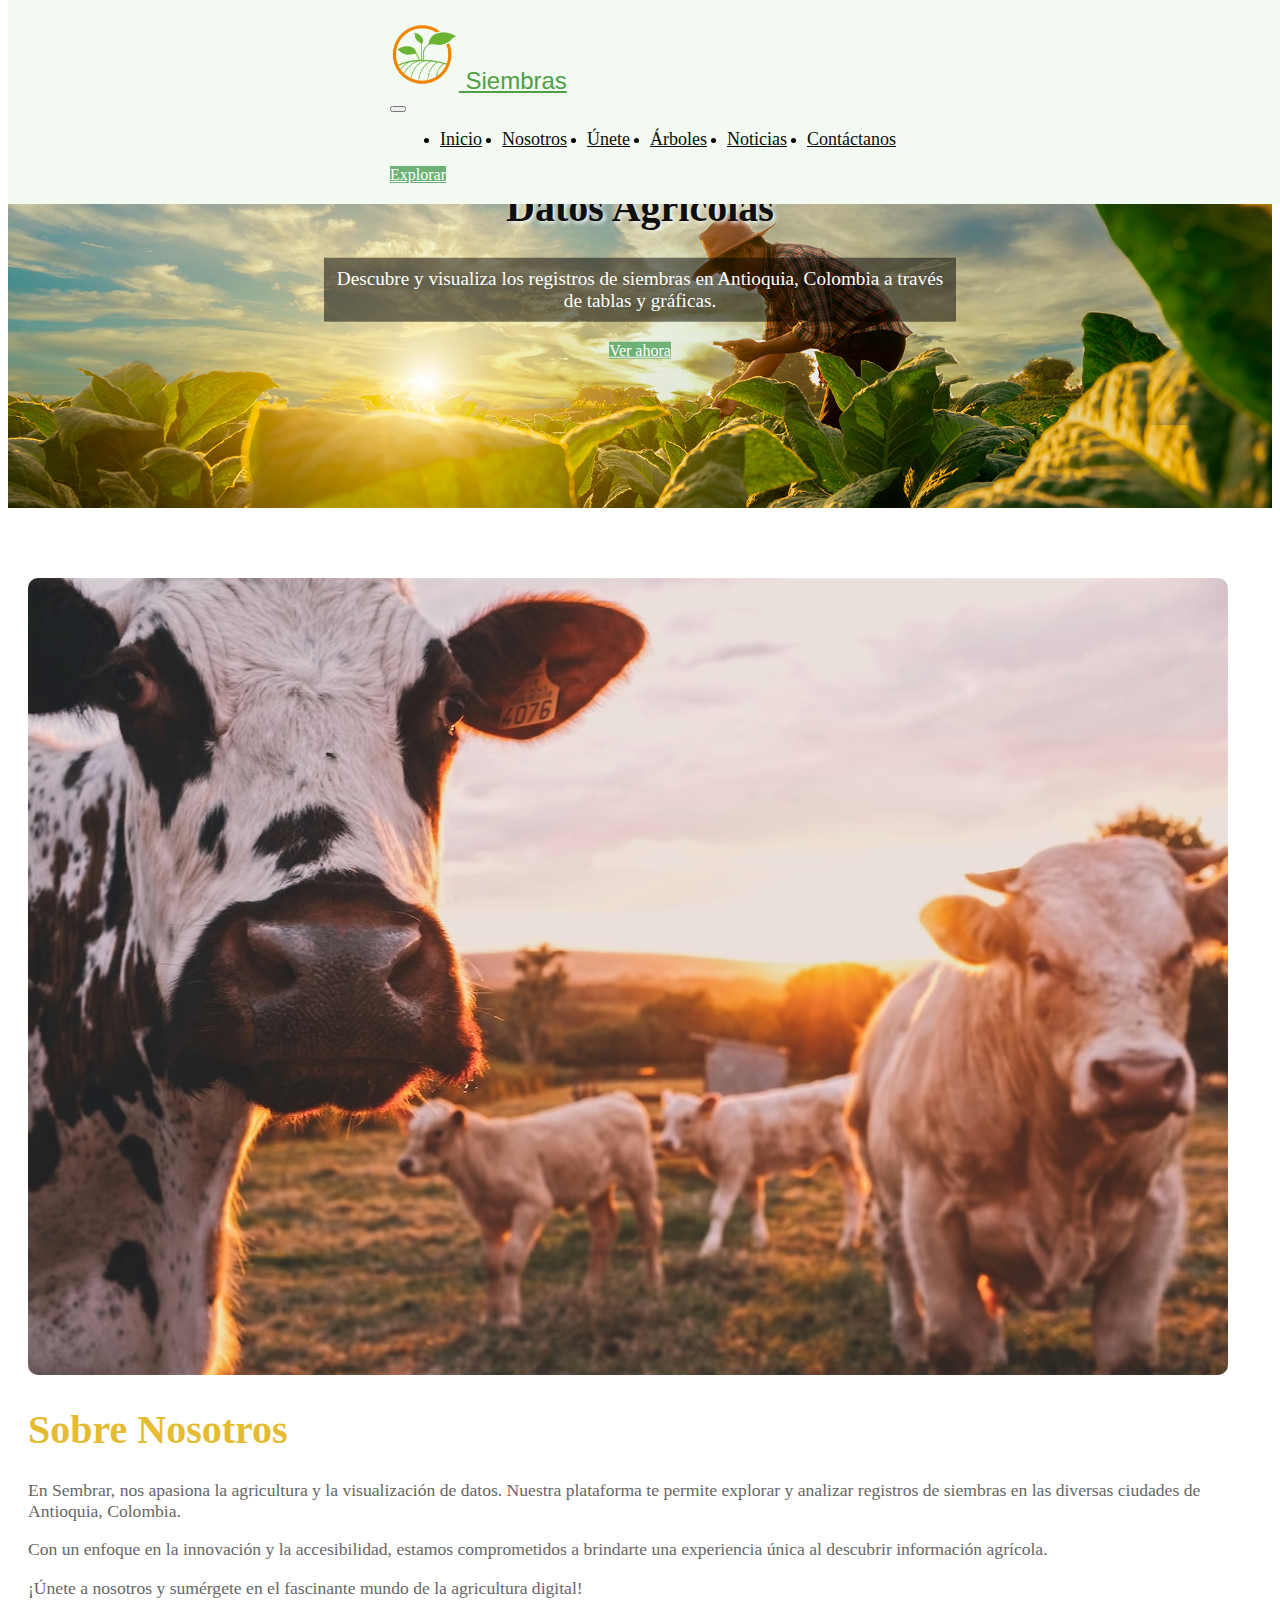
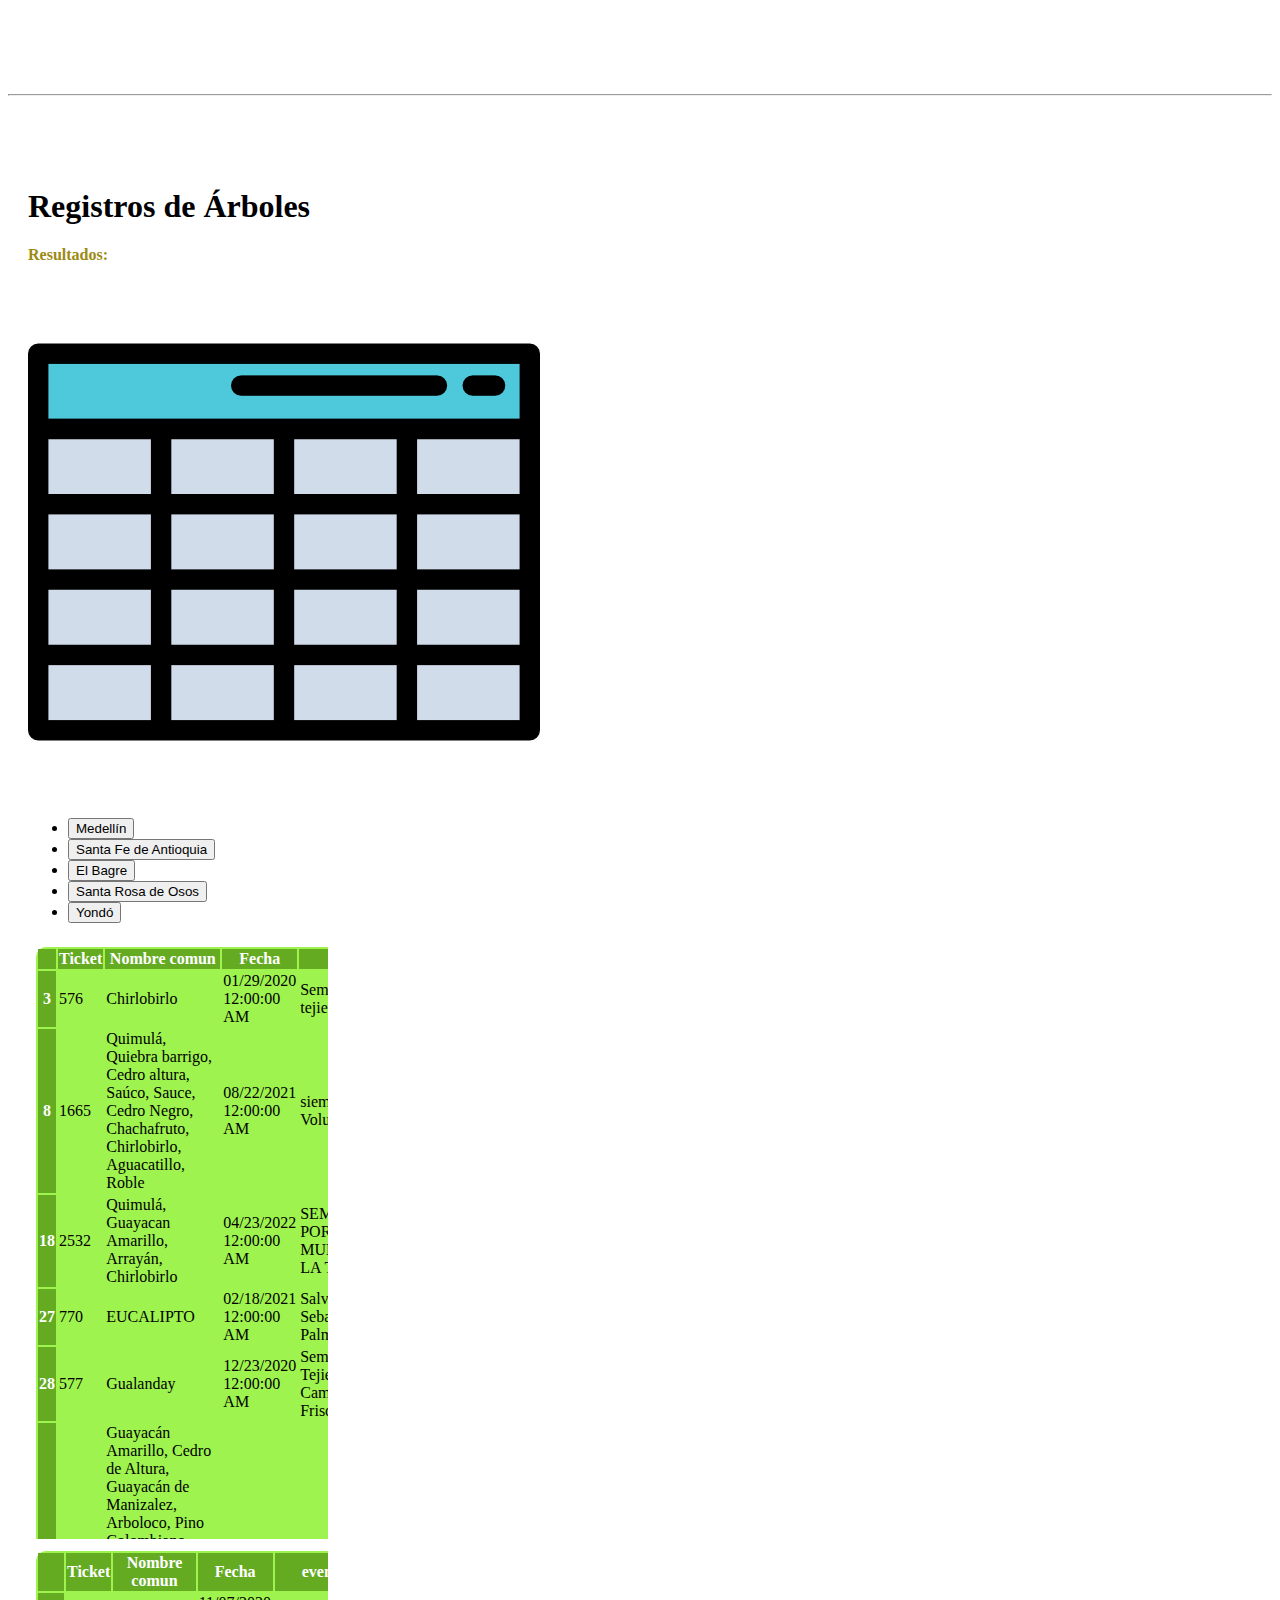
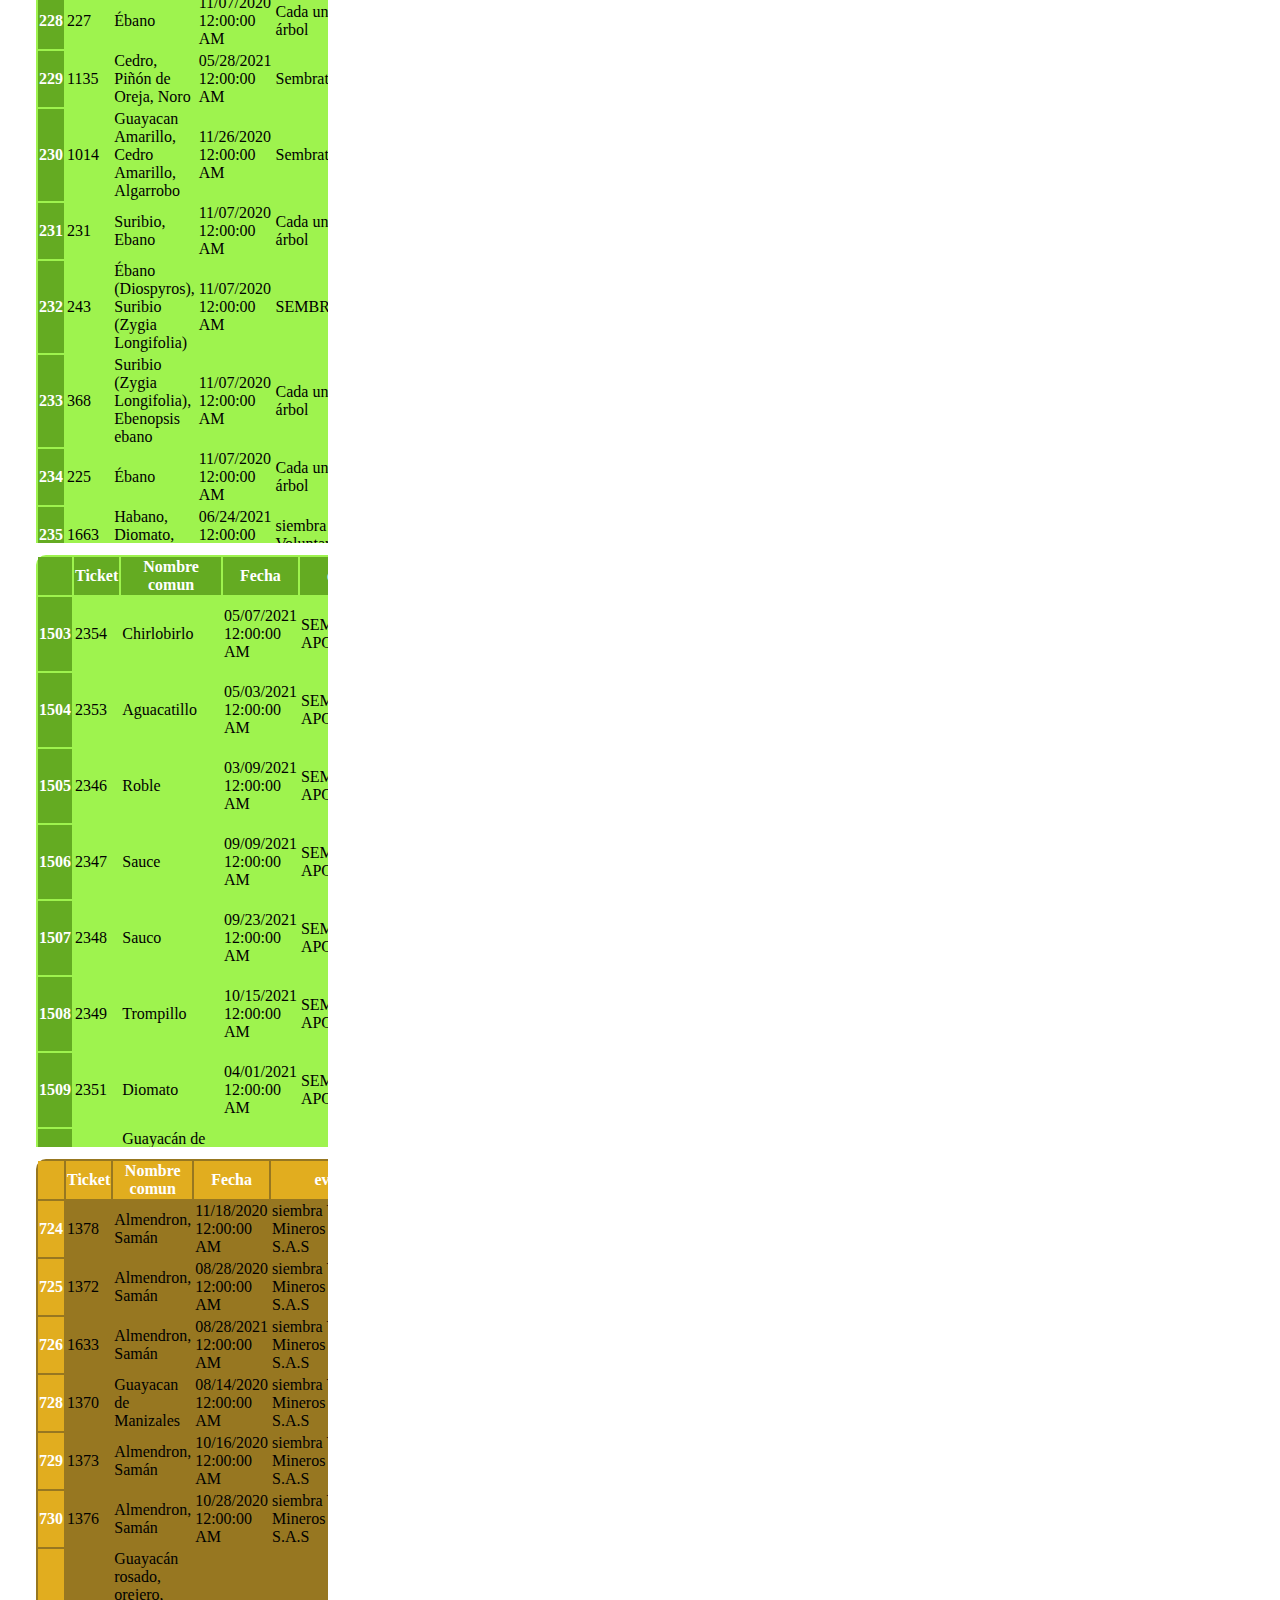
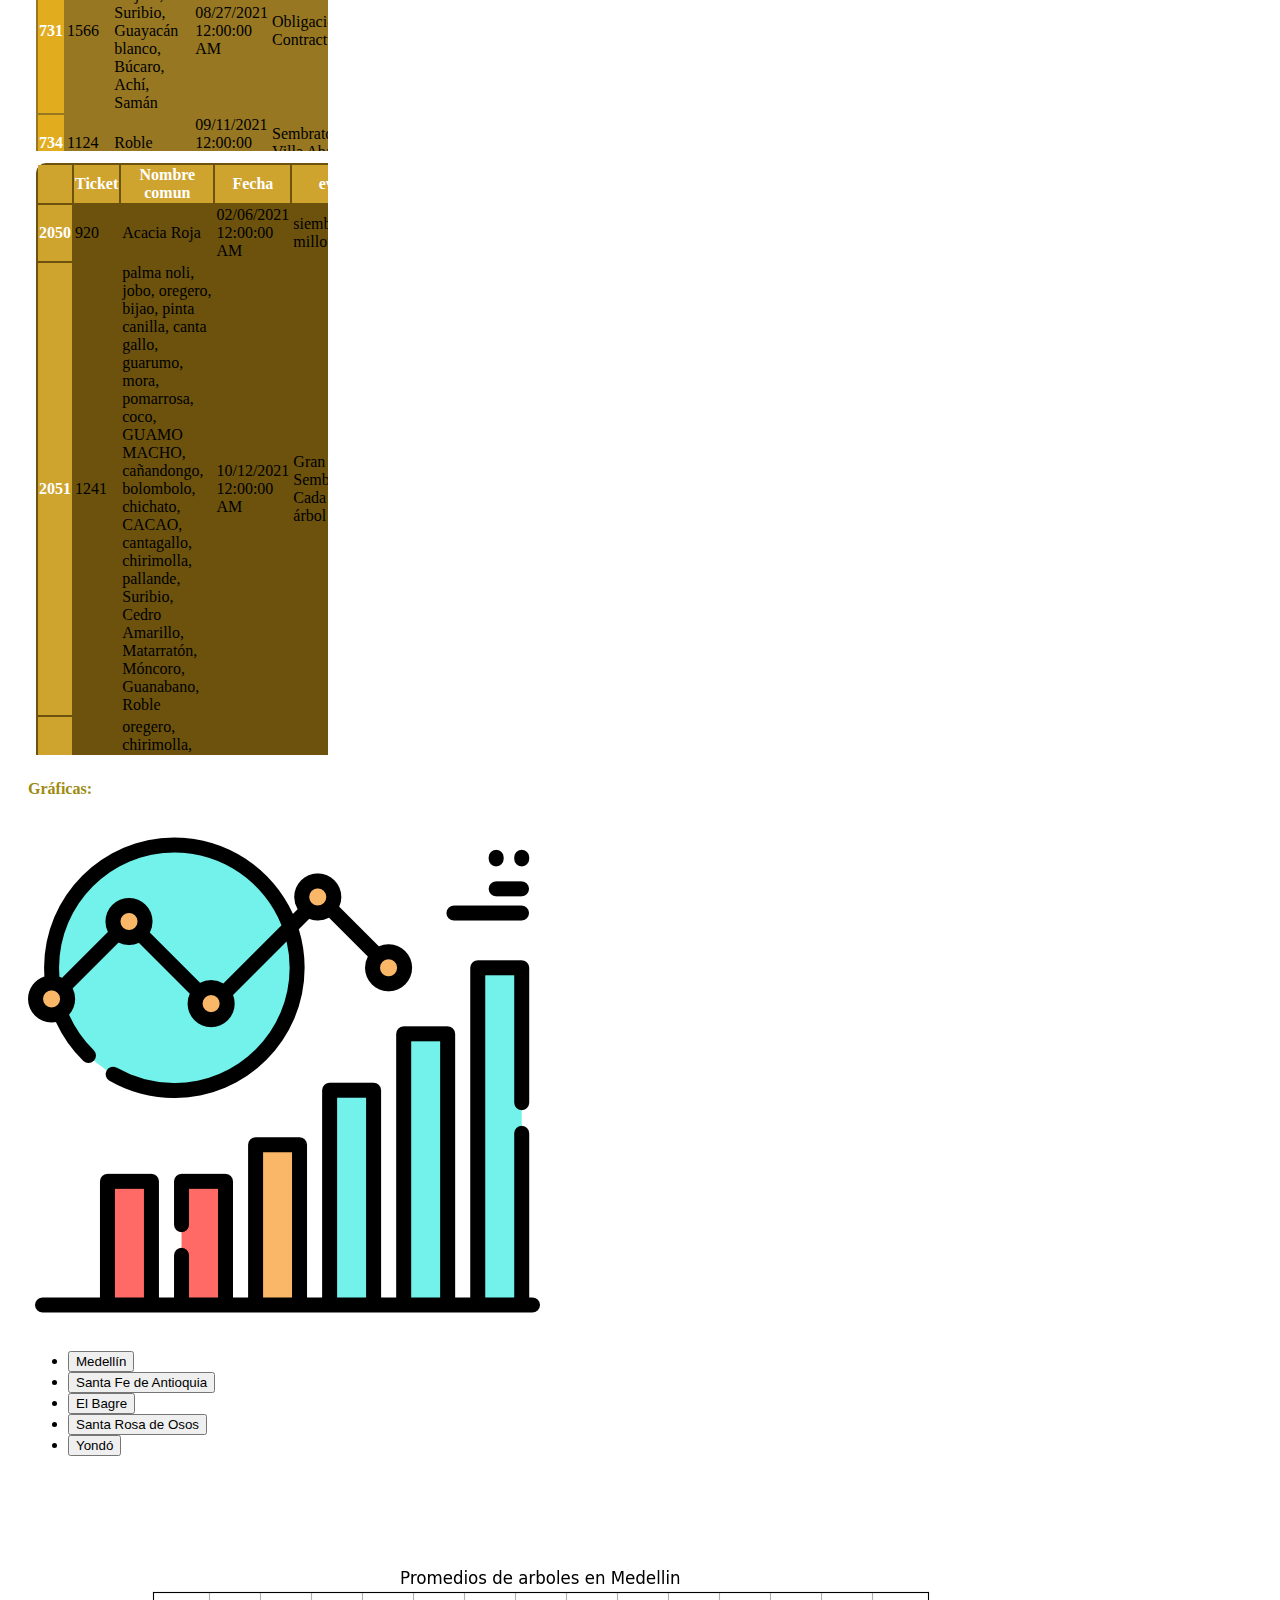
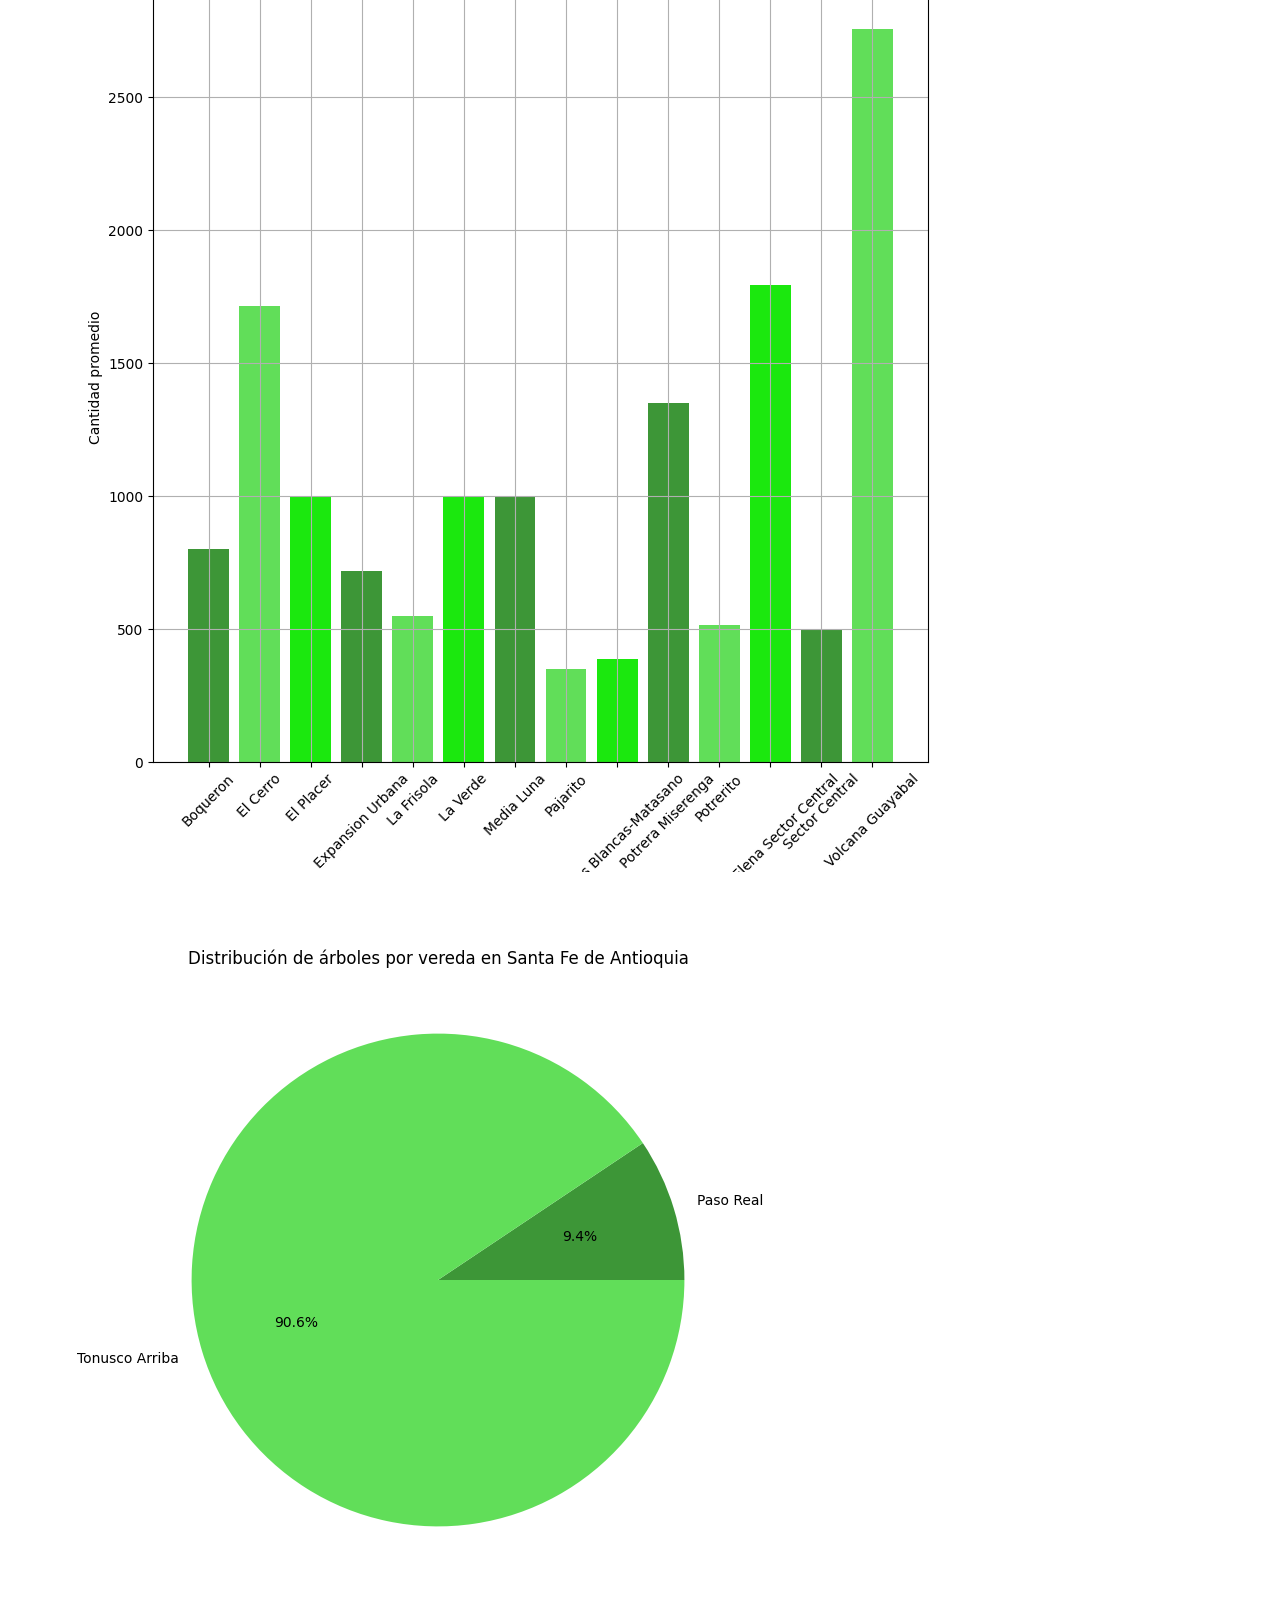
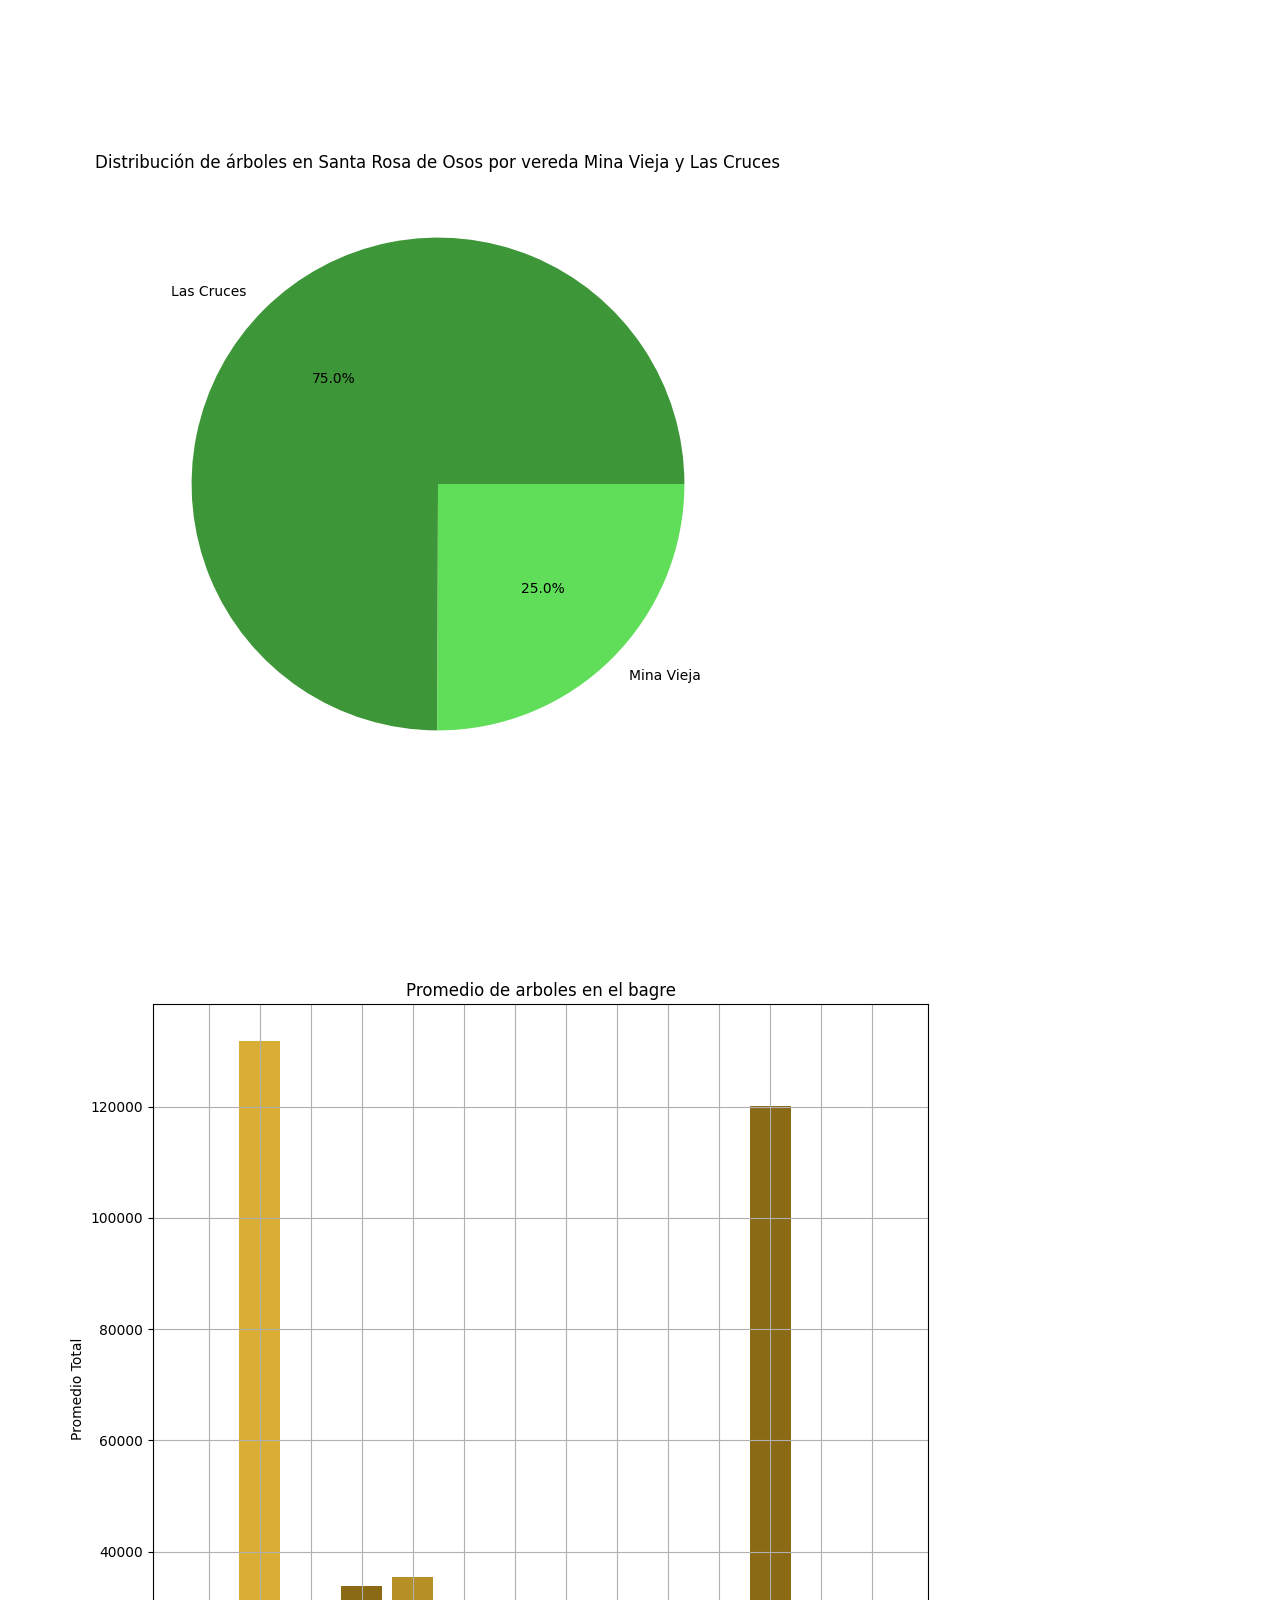
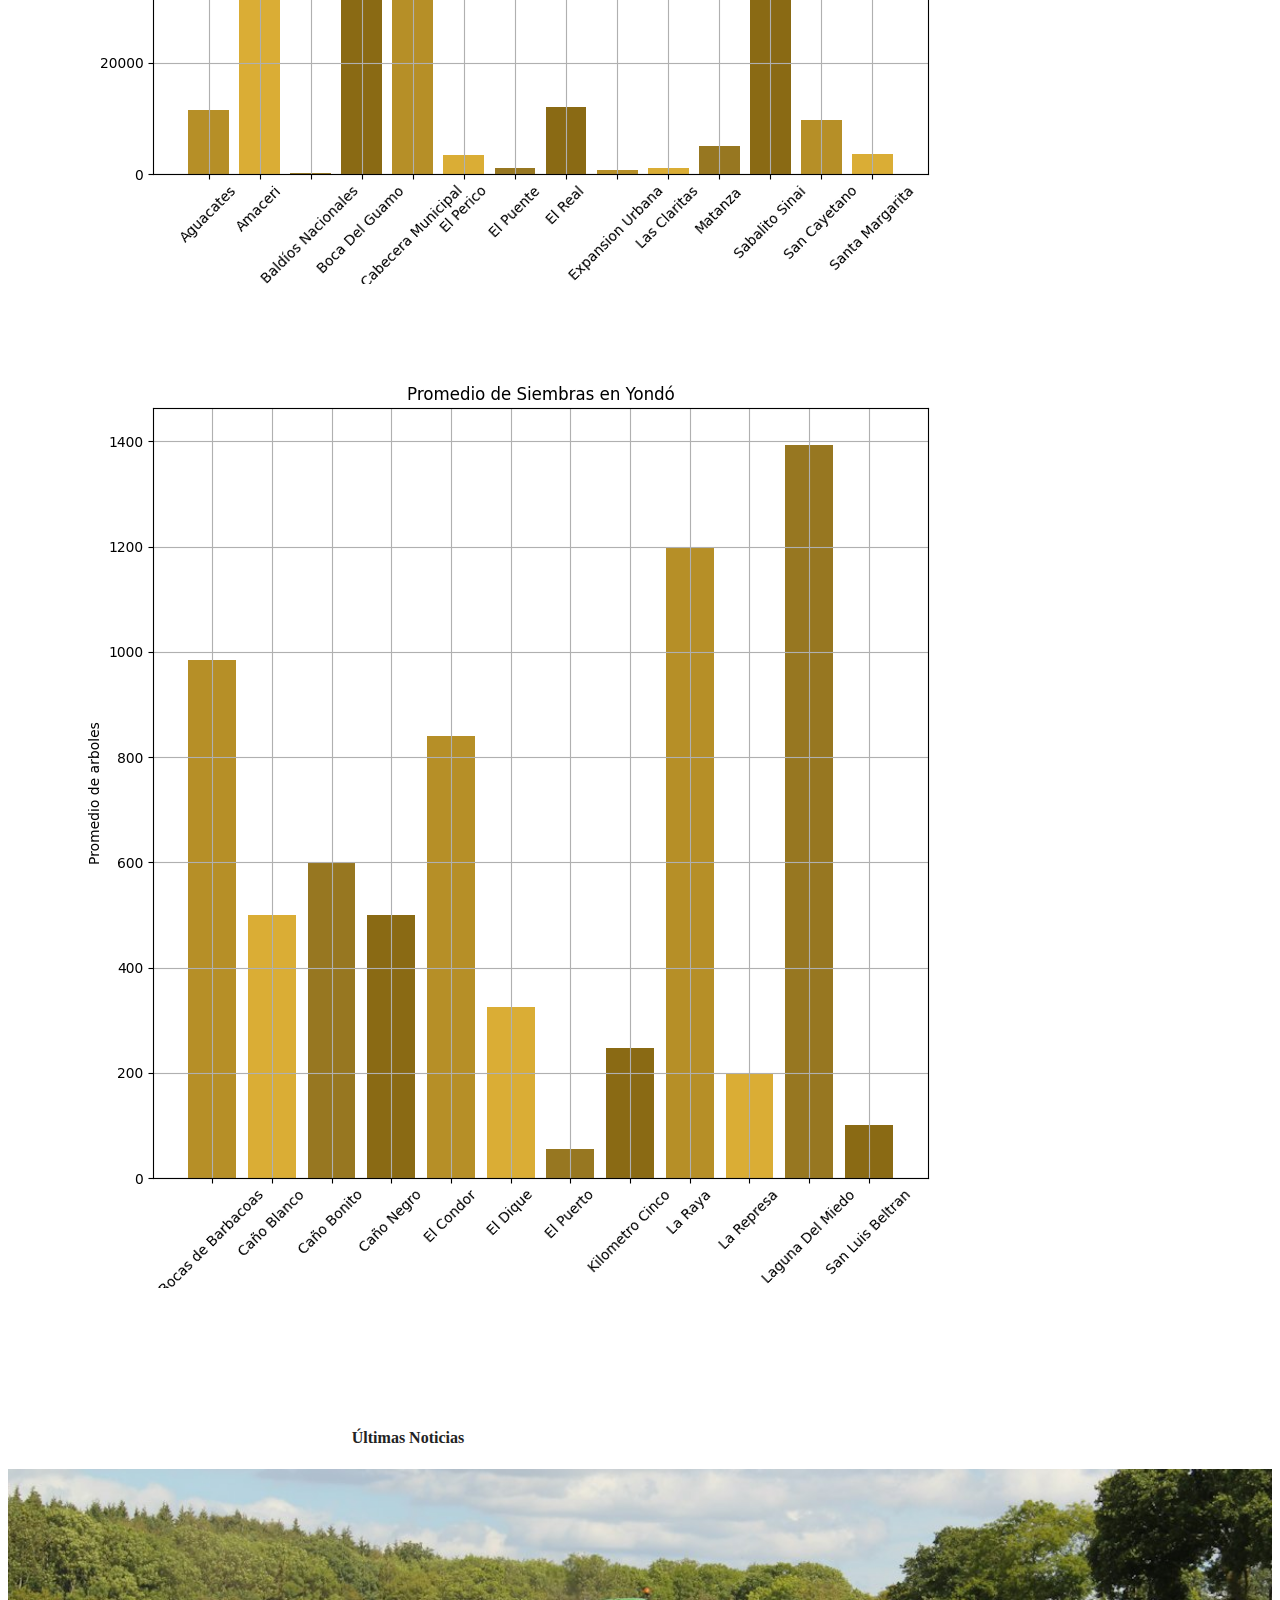
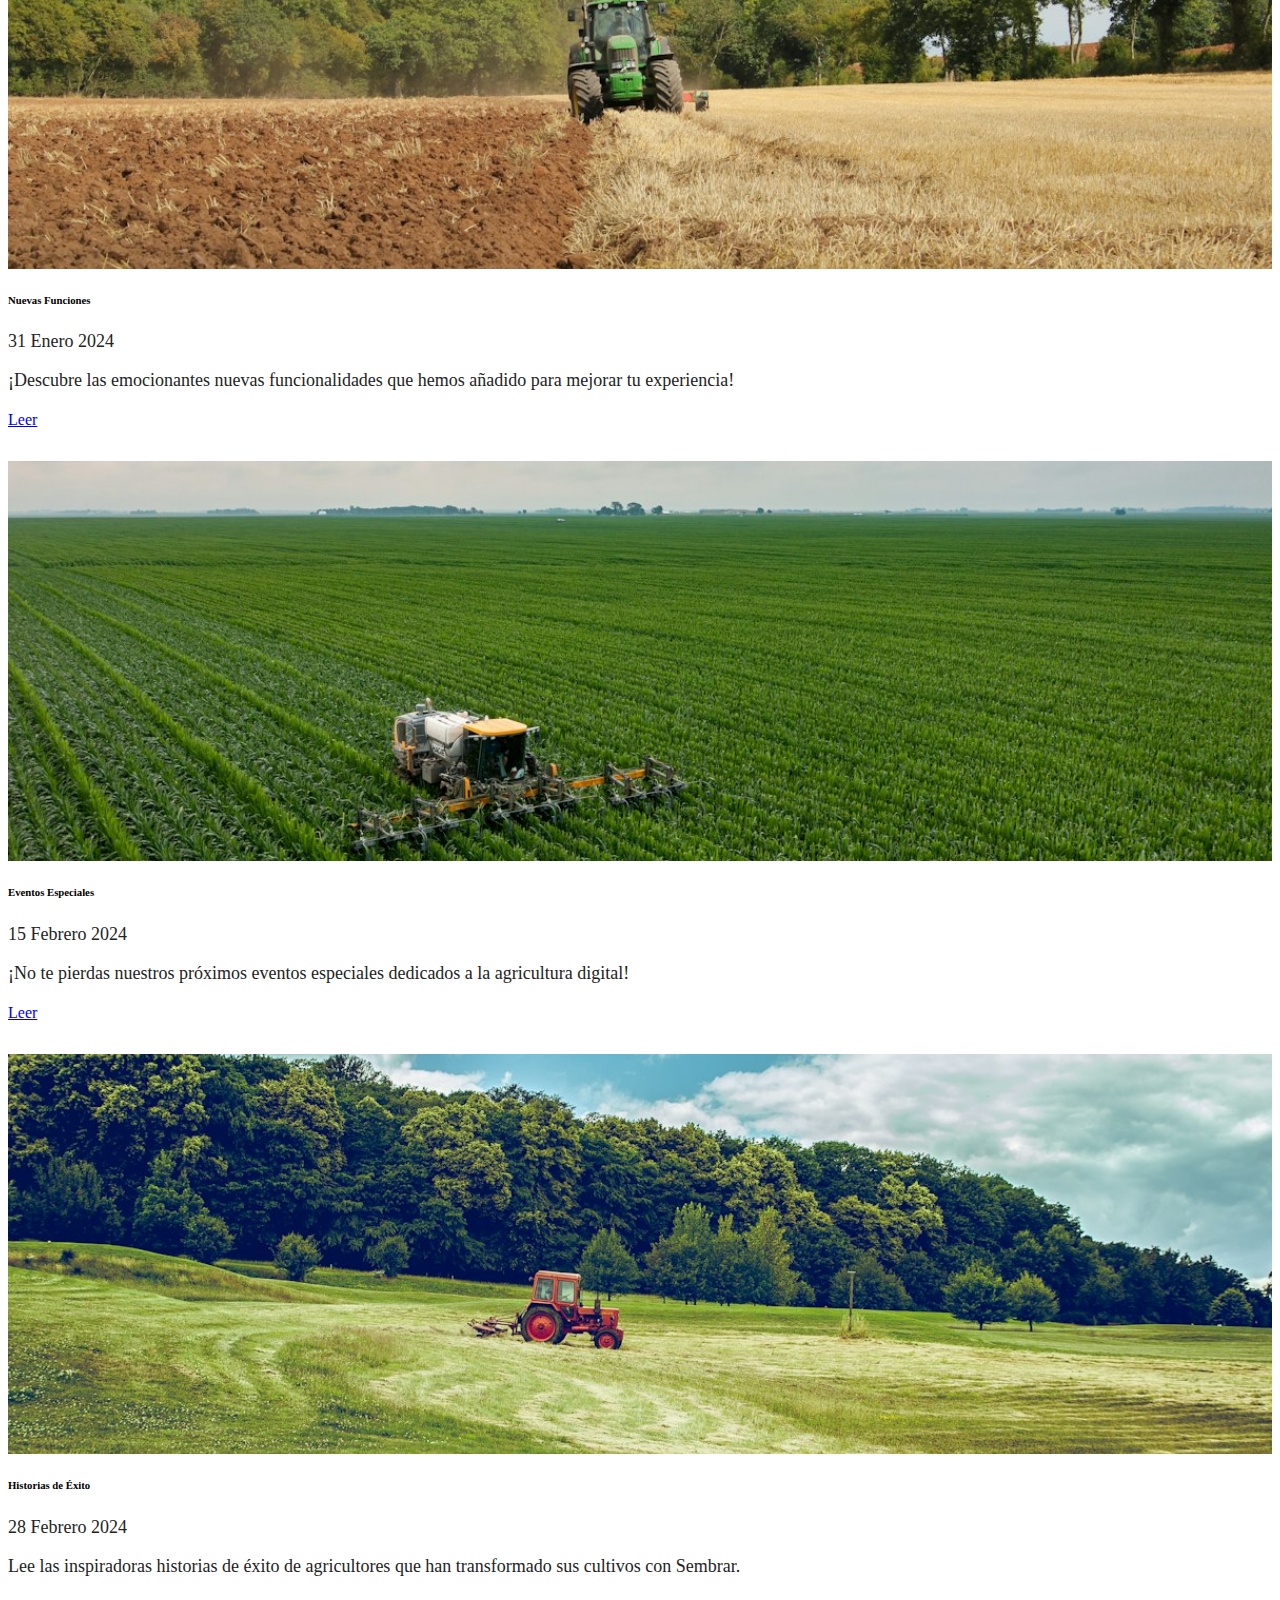
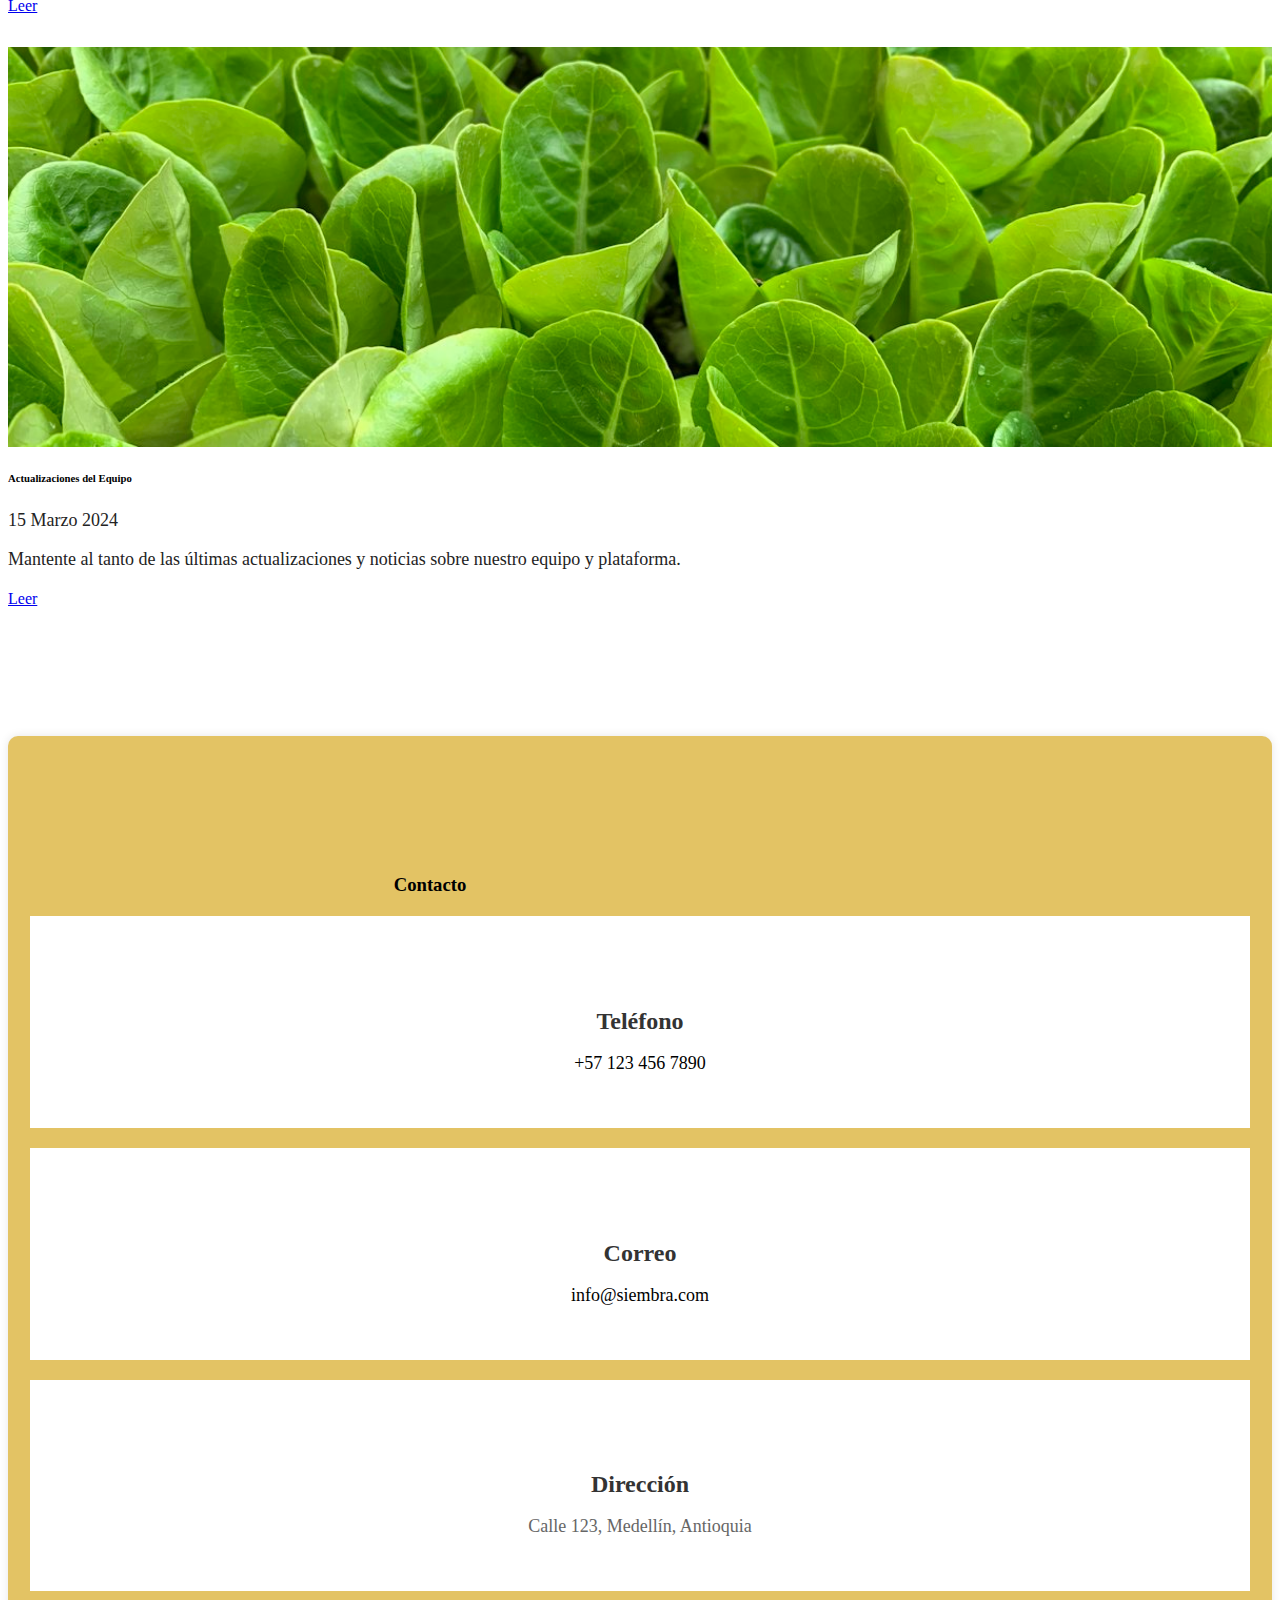
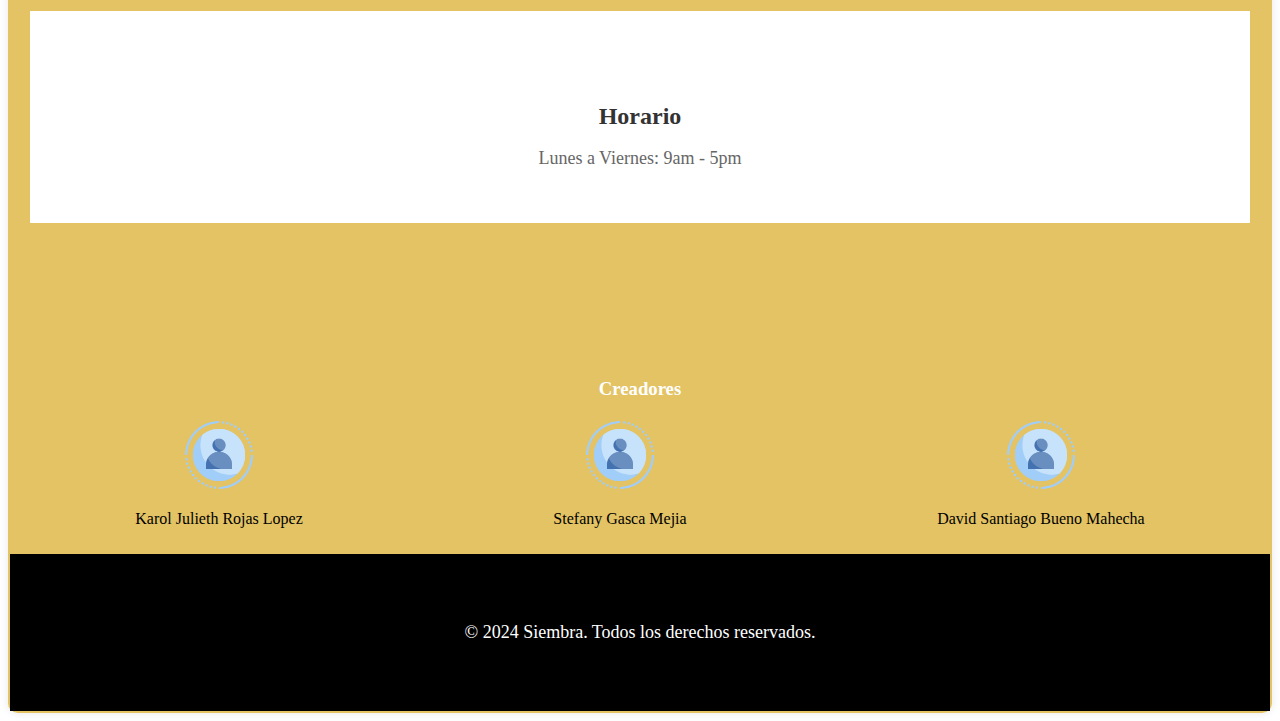
<file: index.html>
<!DOCTYPE html>
<html lang="en">

<head>
  <meta charset="UTF-8" />
  <meta name="viewport" content="width=device-width, initial-scale=1.0" />
  <title>Siembras</title>
  <link href="https://cdn.jsdelivr.net/npm/bootstrap@5.3.2/dist/css/bootstrap.min.css" rel="stylesheet"
    integrity="sha384-T3c6CoIi6uLrA9TneNEoa7RxnatzjcDSCmG1MXxSR1GAsXEV/Dwwykc2MPK8M2HN" crossorigin="anonymous" />
  <link rel="stylesheet" href="styles/styles.css">
</head>

<body>

  <main>
    <section class="navbar navbar-expand-lg">
      <div class="container">
        <div class="row align-items-center">
          <div class="col-md-6">

            <a class="navbar-brand" href="#">
              <img src="assets/img/logo.png" style="height: 4.3rem;">
              Siembras
            </a>
          </div>
          <div class="col-md-6 text-right">

            <button class="navbar-toggler" type="button" data-toggle="collapse" data-target="#navbarSupportedContent"
              aria-controls="navbarSupportedContent" aria-expanded="false" aria-label="Toggle navigation">
              <div class="hamburger">
                <span></span>
                <span></span>
                <span></span>
                <span></span>
              </div>
            </button>
            <div class="collapse navbar-collapse" id="navbarSupportedContent">
              <ul class="navbar-nav">
                <li class="nav-item">
                  <a class="nav-link" href="#">Inicio</a>
                </li>
                <li class="nav-item">
                  <a class="nav-link" href="#nosotros">Nosotros</a>
                </li>
                <li class="nav-item">
                  <a class="nav-link" href="#">Únete</a>
                </li>
                <li class="nav-item">
                  <a class="nav-link" href="#arboles">Árboles</a>
                </li>
                <li class="nav-item">
                  <a class="nav-link" href="#noticias">Noticias</a>
                </li>
                <li class="nav-item">
                  <a class="nav-link" href="#contacto">Contáctanos</a>
                </li>
              </ul>
              <a class="btn btn-white-outline" href="#" style="background-color: #6eb174; color: white;">Explorar</a>
            </div>
          </div>
        </div>
      </div>
    </section>
    <section class="header-banner">
      <img src="assets/img/fondo.jpg" alt="" class="w-100 img-fluid">
      <div class="container-fluid">
        <div class="row">
          <div class="content-wrap col-md-8">
            <h1 class="mbr-section-title mbr-white mb-4"
              style="font-size: 2.5rem; font-weight: bold; text-shadow: 2px 2px 4px rgb(255, 255, 252);">
              <strong>Datos Agrícolas</strong>
            </h1>
            <p class="mbr-text mbr-white mb-4"
              style="font-size: 1.2rem; color: rgb(255, 255, 255); background-color: rgba(0, 0, 0, 0.5); padding: 10px;;">
              Descubre y visualiza los registros de siembras en Antioquia,
              Colombia a través de tablas y gráficas.</p>
            <div class="mbr-section-btn">
              <a class="btn btn-white-outline" style="background-color: #6eb174; color: white;" href="#">Ver ahora</a>
            </div>
          </div>
        </div>
      </div>
    </section>
    <section class="article2 cid-u2YJzxD8oM" id="nosotros">
      <div class="container">
        <div class="row justify-content-center">
          <div class="col-md-6">
            <img class="w-100" src="assets/img/imageBannerCow.jpeg">
          </div>
          <div class="col-lg">
            <div class="text-wrapper align-left">
              <h1 class="mbr-section-title mb-4">
                <strong>Sobre Nosotros</strong>
              </h1>
              <p class="mbr-text align-left mb-3">En Sembrar, nos apasiona la agricultura y la
                visualización de datos. Nuestra plataforma te permite explorar y analizar registros de
                siembras en las diversas ciudades de Antioquia, Colombia.</p>
              <p class="mbr-text align-left mb-3">Con un enfoque en la innovación y la accesibilidad,
                estamos comprometidos a brindarte una experiencia única al descubrir información
                agrícola.</p>
              <p class="mbr-text align-left mb-3">¡Únete a nosotros y sumérgete en el fascinante mundo de
                la agricultura digital!</p>
            </div>
          </div>
        </div>
      </div>
    </section>
    <hr />
    <section>
      <div class="container custom-container" id="arboles">
        <div class="row my-5 text-center">
          <h1 class="mbr-section-title mb-4 display-6">
            <strong>Registros de Árboles</strong>
          </h1>
          <div class="col-6 border border-end shadow">
            <h4 style="color:#9c8a12;">Resultados:</h4>
            <img src="./assets/img/mesa.png" alt="tablas" class="mx-auto d-block w-25 m-2" />
            <section class="my-4">
              <ul class="nav nav-tabs" id="myTab" role="tablist">
                <li class="nav-item" role="presentation">
                  <button class="nav-link active" id="SimbrasMedellin" data-bs-toggle="tab"
                    data-bs-target="#SimbrasMedellin-tab-pane" type="button" role="tab"
                    aria-controls="SimbrasMedellin-tab-pane" aria-selected="true">
                    Medellín
                  </button>
                </li>
                <li class="nav-item" role="presentation">
                  <button class="nav-link" id="siembrasSFA" data-bs-toggle="tab" data-bs-target="#siembrasSFA-tab-pane"
                    type="button" role="tab" aria-controls="siembrasSFA-tab-pane" aria-selected="false">
                    Santa Fe de Antioquia
                  </button>
                </li>
                <li class="nav-item" role="presentation">
                  <button class="nav-link" id="simbrasSRO" data-bs-toggle="tab" data-bs-target="#siembrasBagre-tab-pane"
                    type="button" role="tab" aria-controls="siembrasBagre-tab-pane" aria-selected="false">
                    El Bagre
                  </button>
                </li>
                <li class="nav-item" role="presentation">
                  <button class="nav-link" id="siembrasBagre" data-bs-toggle="tab"
                    data-bs-target="#siembrasSRO-tab-pane" type="button" role="tab" aria-controls="simbrasSRO-tab-pane"
                    aria-selected="false">
                    Santa Rosa de Osos
                  </button>
                </li>
                <li class="nav-item" role="presentation">
                  <button class="nav-link" id="simbrasYondo" data-bs-toggle="tab"
                    data-bs-target="#siembrasYondo-tab-pane" type="button" role="tab"
                    aria-controls="simbrasYondo-tab-pane" aria-selected="false">
                    Yondó
                  </button>
                </li>

              </ul>
              <div class="tab-content" id="myTabContent">
                <div class="tab-pane fade show active" id="SimbrasMedellin-tab-pane" role="tabpanel"
                  aria-labelledby="home-tab" tabindex="0">
                  <iframe src="./tables/filtroArbolesMedellin.html" frameborder="0" class="w-100" height="600"></iframe>
                </div>
                <div class="tab-pane fade" id="siembrasSFA-tab-pane" role="tabpanel" aria-labelledby="home-tab"
                  tabindex="0">
                  <iframe src="./tables/filtroArbolesSFA.html" frameborder="0" class="w-100" height="600"></iframe>
                </div>
                <div class="tab-pane fade" id="siembrasSRO-tab-pane" role="tabpanel" aria-labelledby="home-tab"
                  tabindex="0">
                  <iframe src="./tables/filtroSiembraRO.html" frameborder="0" class="w-100" height="600"></iframe>
                </div>
                <div class="tab-pane fade" id="siembrasBagre-tab-pane" role="tabpanel" aria-labelledby="home-tab"
                  tabindex="0">
                  <iframe src="./tables/filtroSiembrasBagre.html" frameborder="0" class="w-100" height="600"></iframe>
                </div>
                <div class="tab-pane fade" id="siembrasYondo-tab-pane" role="tabpanel" aria-labelledby="home-tab"
                  tabindex="0">
                  <iframe src="./tables/filtroSiembrasYondo.html" frameborder="0" class="w-100" height="600"></iframe>
                </div>
              </div>
            </section>

          </div>
          <div class="col-6 border border-end shadow">
            <h4 style="color: #9c8a12;">Gráficas:</h4>
            <img src="./assets/img/diagrama.png" alt="tablas" class="mx-auto d-block w-25 m-2" />
            <section class="my-4">
              <ul class="nav nav-tabs" id="myTab" role="tablist">
                <li class="nav-item" role="presentation">
                  <button class="nav-link active" id="SimbrasMedellinGraph" data-bs-toggle="tab"
                    data-bs-target="#SimbrasMedellinGraph-tab-pane" type="button" role="tab"
                    aria-controls="SimbrasMedellinGraph-tab-pane" aria-selected="true">
                    Medellín
                  </button>
                </li>
                <li class="nav-item" role="presentation">
                  <button class="nav-link" id="siembrasSFAGraph" data-bs-toggle="tab"
                    data-bs-target="#siembrasSFAGraph-tab-pane" type="button" role="tab"
                    aria-controls="siembrasSFAGraph-tab-pane" aria-selected="false">
                    Santa Fe de Antioquia
                  </button>
                </li>
                <li class="nav-item" role="presentation">
                  <button class="nav-link" id="simbrasSROGraph" data-bs-toggle="tab"
                    data-bs-target="#siembrasBagreGraph-tab-pane" type="button" role="tab"
                    aria-controls="siembrasBagreGraph-tab-pane" aria-selected="false">
                    El Bagre
                  </button>
                </li>
                <li class="nav-item" role="presentation">
                  <button class="nav-link" id="siembrasBagre" data-bs-toggle="tab"
                    data-bs-target="#siembrasSROGraph-tab-pane" type="button" role="tab"
                    aria-controls="simbrasSROGraph-tab-pane" aria-selected="false">
                    Santa Rosa de Osos
                  </button>
                </li>
                <li class="nav-item" role="presentation">
                  <button class="nav-link" id="simbrasYondo" data-bs-toggle="tab"
                    data-bs-target="#siembrasYondoGraph-tab-pane" type="button" role="tab"
                    aria-controls="simbrasYondoGraph-tab-pane" aria-selected="false">
                    Yondó
                  </button>
                </li>

              </ul>
              <div class="tab-content" id="myTabContent">
                <div class="tab-pane fade show active" id="SimbrasMedellinGraph-tab-pane" role="tabpanel"
                  aria-labelledby="home-tab" tabindex="0">
                  <img src="graphs/promedioArbolesMedellin.png" alt="grafica" class="img-fluid w-100">
                </div>
                <div class="tab-pane fade" id="siembrasSFAGraph-tab-pane" role="tabpanel" aria-labelledby="home-tab"
                  tabindex="0">
                  <img src="graphs/distribucion_arboles_SFA.png" alt="grafica" class="img-fluid w-100">
                </div>
                <div class="tab-pane fade" id="siembrasSROGraph-tab-pane" role="tabpanel" aria-labelledby="home-tab"
                  tabindex="0">
                  <img src="graphs/distribucion_arboles_SantaRosa.png" alt="grafica" class="img-fluid w-100">
                </div>
                <div class="tab-pane fade" id="siembrasBagreGraph-tab-pane" role="tabpanel" aria-labelledby="home-tab"
                  tabindex="0">
                  <img src="graphs/promedioArbolesBagre.png" alt="grafica" class="img-fluid w-100">
                </div>
                <div class="tab-pane fade" id="siembrasYondoGraph-tab-pane" role="tabpanel" aria-labelledby="home-tab"
                  tabindex="0">
                  <img src="graphs/promedioArbolesYondo.png" alt="grafica" class="img-fluid w-100">
                </div>
              </div>
            </section>
          </div>
        </div>
      </div>
    </section>
    <section class="features03 cid-u2YJzxHAyc" id="news-1-u2YJzxHAyc">
      <div class="container-fluid" id="noticias">
        <div class="row justify-content-center mb-5">
          <div class="col-12 content-head">
            <div class="mbr-section-head">
              <h4 class="mbr-section-title mbr-fonts-style align-center mb-0 display-4" style="text-align: center;">
                <strong>Últimas Noticias</strong>
              </h4>
            </div>
          </div>
        </div>
        <div class="row">
          <div class="item features-image col-12 col-md-6 col-lg-3 active">
            <div class="item-wrapper">
              <div class="item-img mb-3">
                <img src="assets/img/noticiaUno.jpeg">
              </div>
              <div class="item-content align-left">
                <h6 class="item-subtitle mbr-fonts-style mb-3 display-6">
                  <strong><a class="text-black fw-bold" href="#">Nuevas Funciones</a></strong>
                </h6>
                <p class="mbr-text mbr-fonts-style mb-3 display-7">31 Enero 2024</p>
                <p class="mbr-text mbr-fonts-style mb-3 display-7">¡Descubre las emocionantes nuevas funcionalidades que
                  hemos añadido para mejorar tu experiencia!</p>
                <div class="mbr-section-btn item-footer"><a href="#" class="btn item-btn btn-primary display-7">Leer</a>
                </div>
              </div>
            </div>
          </div>
          <div class="item features-image col-12 col-md-6 col-lg-3">
            <div class="item-wrapper">
              <div class="item-img mb-3">
                <img src="assets/img/noticiaDos.jpeg" data-slide-to="1" data-bs-slide-to="1">
              </div>
              <div class="item-content align-left">
                <h6 class="item-subtitle mbr-fonts-style mb-3 display-6">
                  <strong><a class="text-black fw-bold" href="#">Eventos Especiales</a></strong>
                </h6>
                <p class="mbr-text mbr-fonts-style mb-3 display-7">15 Febrero 2024</p>
                <p class="mbr-text mbr-fonts-style mb-3 display-7">¡No te pierdas nuestros próximos eventos especiales
                  dedicados a la agricultura digital!</p>
                <div class="mbr-section-btn item-footer"><a href="#" class="btn item-btn btn-primary display-7">Leer</a>
                </div>
              </div>
            </div>
          </div>
          <div class="item features-image col-12 col-md-6 col-lg-3">
            <div class="item-wrapper">
              <div class="item-img mb-3">
                <img src="assets/img/noticiaTres.jpeg" data-slide-to="2" data-bs-slide-to="2">
              </div>
              <div class="item-content align-left">
                <h6 class="item-subtitle mbr-fonts-style mt-0 mb-3 display-6">
                  <strong><a class="text-black fw-bold" href="#">Historias de Éxito</a></strong>
                </h6>
                <p class="mbr-text mbr-fonts-style mb-3 display-7">28 Febrero 2024</p>
                <p class="mbr-text mbr-fonts-style mb-3 display-7">Lee las inspiradoras historias de éxito de
                  agricultores
                  que han transformado sus cultivos con Sembrar.</p>
                <div class="mbr-section-btn item-footer"><a href="#" class="btn item-btn btn-primary display-7">Leer</a>
                </div>
              </div>
            </div>
          </div>
          <div class="item features-image col-12 col-md-6 col-lg-3">
            <div class="item-wrapper">
              <div class="item-img mb-3">
                <img src="assets/img/noticiaCuatro.jpeg" data-slide-to="3" data-bs-slide-to="3">
              </div>
              <div class="item-content align-left">
                <h6 class="item-subtitle mbr-fonts-style mt-0 mb-3 display-6">
                  <strong><a class="text-black fw-bold" href="#">Actualizaciones del Equipo</a></strong>
                </h6>
                <p class="mbr-text mbr-fonts-style mb-3 display-7">15 Marzo 2024</p>
                <p class="mbr-text mbr-fonts-style mb-3 display-7">Mantente al tanto de las últimas actualizaciones y
                  noticias sobre nuestro equipo y plataforma.</p>
                <div class="mbr-section-btn item-footer"><a href="#" class="btn item-btn btn-primary display-7">Leer</a>
                </div>
              </div>
            </div>
          </div>
        </div>
      </div>
    </section>
    <div class="contact-section-container">
      <section class="contacts01 cid-u2YJzxHIcb" id="contacto">
        <div class="container">
          <div class="row justify-content-center">
            <div class="col-12 content-head">
              <div class="mbr-section-head mb-5">
                <h3 class="mbr-section-title mbr-fonts-style align-center mb-0 display-4">
                  <strong>Contacto</strong>
                </h3>
              </div>
            </div>
          </div>
          <div class="row">
            <div class="item features-without-image col-12 col-md-6 active">
              <div class="item-wrapper">
                <div class="text-wrapper">
                  <h6 class="card-title mbr-fonts-style mb-3 display-5">
                    <strong>Teléfono</strong>
                  </h6>
                  <p class="mbr-text mbr-fonts-style display-7">
                    <a href="tel:+57 123 456 7890" class="text-black">+57 123 456 7890</a>
                  </p>
                </div>
              </div>
            </div>
            <div class="item features-without-image col-12 col-md-6">
              <div class="item-wrapper">
                <div class="text-wrapper">
                  <h6 class="card-title mbr-fonts-style mb-3 display-5">
                    <strong>Correo</strong>
                  </h6>
                  <p class="mbr-text mbr-fonts-style display-7">
                    <a href="mailto:info@sembrar.com" class="text-black">info@siembra.com</a>
                  </p>
                </div>
              </div>
            </div>
            <div class="item features-without-image col-12 col-md-6">
              <div class="item-wrapper">
                <div class="text-wrapper">
                  <h6 class="card-title mbr-fonts-style mb-3 display-5">
                    <strong>Dirección</strong>
                  </h6>
                  <p class="mbr-text mbr-fonts-style display-7">
                    Calle 123, Medellín, Antioquia
                  </p>
                </div>
              </div>
            </div>
            <div class="item features-without-image col-12 col-md-6">
              <div class="item-wrapper">
                <div class="text-wrapper">
                  <h6 class="card-title mbr-fonts-style mb-3 display-5">
                    <strong>Horario</strong>
                  </h6>
                  <p class="mbr-text mbr-fonts-style display-7">
                    Lunes a Viernes: 9am - 5pm
                  </p>
                </div>
              </div>
            </div>
          </div>
        </div>
      </section>
      <h3 class="mbr-section-title mbr-fonts-style align-center mb-0 display-6" style="color: white;" >
        <strong>Creadores</strong>
      </h3>
      <section class="creators-section">
        <div class="creator">
          <img src="assets/img/perfil-del-usuario.png" alt="Persona 1">
          <p>Karol Julieth Rojas Lopez</p>
        </div>
        <div class="creator">
          <img src="assets/img/perfil-del-usuario.png" alt="Persona 2">
          <p>Stefany Gasca Mejia</p>
        </div>
        <div class="creator">
          <img src="assets/img/perfil-del-usuario.png" alt="Persona 3">
          <p>David Santiago Bueno Mahecha</p>
        </div>
      </section>
      <section class="footer4 cid-u2YJzxHFy7" once="footers" id="footer-4-u2YJzxHFy7">
        <div class="container">
          <div class="media-container-row align-center mbr-white">
            <div class="col-12">
              <p class="mbr-text mb-0 mbr-fonts-style display-7" style="color: white; text-align: center;">
                © 2024 Siembra. Todos los derechos reservados.
              </p>
            </div>
          </div>
        </div>
      </section>
    </div>


  </main>

  <script src="https://cdn.jsdelivr.net/npm/bootstrap@5.3.2/dist/js/bootstrap.bundle.min.js"
    integrity="sha384-C6RzsynM9kWDrMNeT87bh95OGNyZPhcTNXj1NW7RuBCsyN/o0jlpcV8Qyq46cDfL"
    crossorigin="anonymous"></script>
</body>

</html>
</file>
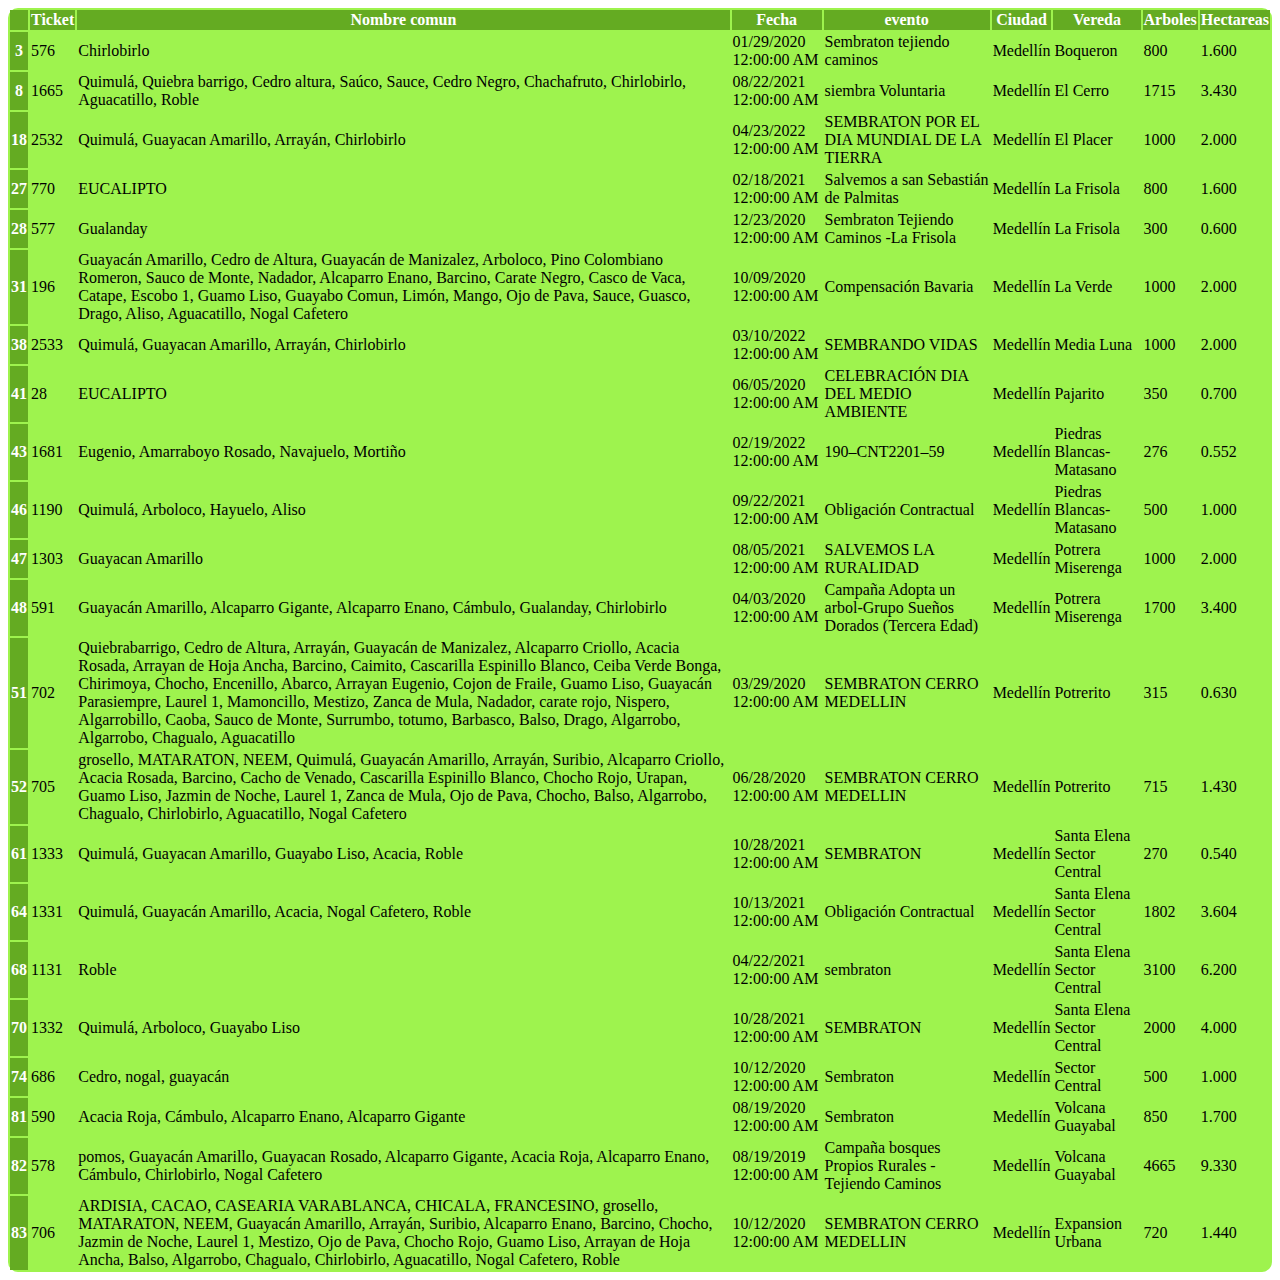
<file: tables/filtroArbolesMedellin.html>
<!DOCTYPE html>
        <html>
            <head>
                <meta charset="UTF-8">
                <title>tablas</title>
                <link href="https://cdn.jsdelivr.net/npm/bootstrap@5.3.2/dist/css/bootstrap.min.css" rel="stylesheet" integrity="sha384-T3c6CoIi6uLrA9TneNEoa7RxnatzjcDSCmG1MXxSR1GAsXEV/Dwwykc2MPK8M2HN" crossorigin="anonymous">
            </head>
            <style>
        /* Personalizar el estilo de la tabla */
        .tabla-personalizada {
            background-color:  #9EF34E;
            border-radius: 10px;
        }
        .tabla-personalizada th {
            background-color: #64AB22 ;
            color: #ffffff;
        }
    </style>
        </html>
    
<table class="table tabla-personalizada">
<thead>
<tr>
<th></th>
<th>Ticket</th>
<th>Nombre comun</th>
<th>Fecha</th>
<th>evento</th>
<th>Ciudad</th>
<th>Vereda</th>
<th>Arboles</th>
<th>Hectareas</th>
</tr>
</thead>
<tbody>
<tr>
<th>3</th>
<td>576</td>
<td>Chirlobirlo</td>
<td>01/29/2020 12:00:00 AM</td>
<td>Sembraton tejiendo caminos</td>
<td>Medellín</td>
<td>Boqueron</td>
<td>800</td>
<td>1.600</td>
</tr>
<tr>
<th>8</th>
<td>1665</td>
<td>Quimulá, Quiebra barrigo, Cedro altura, Saúco, Sauce, Cedro Negro, Chachafruto, Chirlobirlo, Aguacatillo, Roble</td>
<td>08/22/2021 12:00:00 AM</td>
<td>siembra Voluntaria</td>
<td>Medellín</td>
<td>El Cerro</td>
<td>1715</td>
<td>3.430</td>
</tr>
<tr>
<th>18</th>
<td>2532</td>
<td>Quimulá, Guayacan Amarillo, Arrayán, Chirlobirlo</td>
<td>04/23/2022 12:00:00 AM</td>
<td>SEMBRATON POR EL DIA MUNDIAL DE LA TIERRA</td>
<td>Medellín</td>
<td>El Placer</td>
<td>1000</td>
<td>2.000</td>
</tr>
<tr>
<th>27</th>
<td>770</td>
<td>EUCALIPTO</td>
<td>02/18/2021 12:00:00 AM</td>
<td>Salvemos a san Sebastián de Palmitas</td>
<td>Medellín</td>
<td>La Frisola</td>
<td>800</td>
<td>1.600</td>
</tr>
<tr>
<th>28</th>
<td>577</td>
<td>Gualanday</td>
<td>12/23/2020 12:00:00 AM</td>
<td>Sembraton Tejiendo Caminos -La Frisola</td>
<td>Medellín</td>
<td>La Frisola</td>
<td>300</td>
<td>0.600</td>
</tr>
<tr>
<th>31</th>
<td>196</td>
<td>Guayacán Amarillo, Cedro de Altura, Guayacán de Manizalez, Arboloco, Pino Colombiano Romeron, Sauco de Monte, Nadador, Alcaparro Enano, Barcino, Carate Negro, Casco de Vaca, Catape, Escobo 1, Guamo Liso, Guayabo Comun, Limón, Mango, Ojo de Pava, Sauce, Guasco, Drago, Aliso, Aguacatillo, Nogal Cafetero</td>
<td>10/09/2020 12:00:00 AM</td>
<td>Compensación Bavaria</td>
<td>Medellín</td>
<td>La Verde</td>
<td>1000</td>
<td>2.000</td>
</tr>
<tr>
<th>38</th>
<td>2533</td>
<td>Quimulá, Guayacan Amarillo, Arrayán, Chirlobirlo</td>
<td>03/10/2022 12:00:00 AM</td>
<td>SEMBRANDO VIDAS</td>
<td>Medellín</td>
<td>Media Luna</td>
<td>1000</td>
<td>2.000</td>
</tr>
<tr>
<th>41</th>
<td>28</td>
<td>EUCALIPTO</td>
<td>06/05/2020 12:00:00 AM</td>
<td>CELEBRACIÓN DIA DEL MEDIO AMBIENTE</td>
<td>Medellín</td>
<td>Pajarito</td>
<td>350</td>
<td>0.700</td>
</tr>
<tr>
<th>43</th>
<td>1681</td>
<td>Eugenio, Amarraboyo Rosado, Navajuelo, Mortiño</td>
<td>02/19/2022 12:00:00 AM</td>
<td>190–CNT2201–59</td>
<td>Medellín</td>
<td>Piedras Blancas-Matasano</td>
<td>276</td>
<td>0.552</td>
</tr>
<tr>
<th>46</th>
<td>1190</td>
<td>Quimulá, Arboloco, Hayuelo, Aliso</td>
<td>09/22/2021 12:00:00 AM</td>
<td>Obligación Contractual</td>
<td>Medellín</td>
<td>Piedras Blancas-Matasano</td>
<td>500</td>
<td>1.000</td>
</tr>
<tr>
<th>47</th>
<td>1303</td>
<td>Guayacan Amarillo</td>
<td>08/05/2021 12:00:00 AM</td>
<td>SALVEMOS LA RURALIDAD</td>
<td>Medellín</td>
<td>Potrera Miserenga</td>
<td>1000</td>
<td>2.000</td>
</tr>
<tr>
<th>48</th>
<td>591</td>
<td>Guayacán Amarillo, Alcaparro Gigante, Alcaparro Enano, Cámbulo, Gualanday, Chirlobirlo</td>
<td>04/03/2020 12:00:00 AM</td>
<td>Campaña Adopta un arbol-Grupo Sueños Dorados (Tercera Edad)</td>
<td>Medellín</td>
<td>Potrera Miserenga</td>
<td>1700</td>
<td>3.400</td>
</tr>
<tr>
<th>51</th>
<td>702</td>
<td>Quiebrabarrigo, Cedro de Altura, Arrayán, Guayacán de Manizalez, Alcaparro Criollo, Acacia Rosada, Arrayan de Hoja Ancha, Barcino, Caimito, Cascarilla Espinillo Blanco, Ceiba Verde Bonga, Chirimoya, Chocho, Encenillo, Abarco, Arrayan Eugenio, Cojon de Fraile, Guamo Liso, Guayacán Parasiempre, Laurel 1, Mamoncillo, Mestizo, Zanca de Mula, Nadador, carate rojo, Nispero, Algarrobillo, Caoba, Sauco de Monte, Surrumbo, totumo, Barbasco, Balso, Drago, Algarrobo, Algarrobo, Chagualo, Aguacatillo</td>
<td>03/29/2020 12:00:00 AM</td>
<td>SEMBRATON CERRO MEDELLIN</td>
<td>Medellín</td>
<td>Potrerito</td>
<td>315</td>
<td>0.630</td>
</tr>
<tr>
<th>52</th>
<td>705</td>
<td>grosello, MATARATON, NEEM, Quimulá, Guayacán Amarillo, Arrayán, Suribio, Alcaparro Criollo, Acacia Rosada, Barcino, Cacho de Venado, Cascarilla Espinillo Blanco, Chocho Rojo, Urapan, Guamo Liso, Jazmin de Noche, Laurel 1, Zanca de Mula, Ojo de Pava, Chocho, Balso, Algarrobo, Chagualo, Chirlobirlo, Aguacatillo, Nogal Cafetero</td>
<td>06/28/2020 12:00:00 AM</td>
<td>SEMBRATON CERRO MEDELLIN</td>
<td>Medellín</td>
<td>Potrerito</td>
<td>715</td>
<td>1.430</td>
</tr>
<tr>
<th>61</th>
<td>1333</td>
<td>Quimulá, Guayacan Amarillo, Guayabo Liso, Acacia, Roble</td>
<td>10/28/2021 12:00:00 AM</td>
<td>SEMBRATON</td>
<td>Medellín</td>
<td>Santa Elena Sector Central</td>
<td>270</td>
<td>0.540</td>
</tr>
<tr>
<th>64</th>
<td>1331</td>
<td>Quimulá, Guayacán Amarillo, Acacia, Nogal Cafetero, Roble</td>
<td>10/13/2021 12:00:00 AM</td>
<td>Obligación Contractual</td>
<td>Medellín</td>
<td>Santa Elena Sector Central</td>
<td>1802</td>
<td>3.604</td>
</tr>
<tr>
<th>68</th>
<td>1131</td>
<td>Roble</td>
<td>04/22/2021 12:00:00 AM</td>
<td>sembraton</td>
<td>Medellín</td>
<td>Santa Elena Sector Central</td>
<td>3100</td>
<td>6.200</td>
</tr>
<tr>
<th>70</th>
<td>1332</td>
<td>Quimulá, Arboloco, Guayabo Liso</td>
<td>10/28/2021 12:00:00 AM</td>
<td>SEMBRATON</td>
<td>Medellín</td>
<td>Santa Elena Sector Central</td>
<td>2000</td>
<td>4.000</td>
</tr>
<tr>
<th>74</th>
<td>686</td>
<td>Cedro, nogal, guayacán</td>
<td>10/12/2020 12:00:00 AM</td>
<td>Sembraton</td>
<td>Medellín</td>
<td>Sector Central</td>
<td>500</td>
<td>1.000</td>
</tr>
<tr>
<th>81</th>
<td>590</td>
<td>Acacia Roja, Cámbulo, Alcaparro Enano, Alcaparro Gigante</td>
<td>08/19/2020 12:00:00 AM</td>
<td>Sembraton</td>
<td>Medellín</td>
<td>Volcana Guayabal</td>
<td>850</td>
<td>1.700</td>
</tr>
<tr>
<th>82</th>
<td>578</td>
<td>pomos, Guayacán Amarillo, Guayacan Rosado, Alcaparro Gigante, Acacia Roja, Alcaparro Enano, Cámbulo, Chirlobirlo, Nogal Cafetero</td>
<td>08/19/2019 12:00:00 AM</td>
<td>Campaña bosques Propios Rurales - Tejiendo Caminos</td>
<td>Medellín</td>
<td>Volcana Guayabal</td>
<td>4665</td>
<td>9.330</td>
</tr>
<tr>
<th>83</th>
<td>706</td>
<td>ARDISIA, CACAO, CASEARIA VARABLANCA, CHICALA, FRANCESINO, grosello, MATARATON, NEEM, Guayacán Amarillo, Arrayán, Suribio, Alcaparro Enano, Barcino, Chocho, Jazmin de Noche, Laurel 1, Mestizo, Ojo de Pava, Chocho Rojo, Guamo Liso, Arrayan de Hoja Ancha, Balso, Algarrobo, Chagualo, Chirlobirlo, Aguacatillo, Nogal Cafetero, Roble</td>
<td>10/12/2020 12:00:00 AM</td>
<td>SEMBRATON CERRO MEDELLIN</td>
<td>Medellín</td>
<td>Expansion Urbana</td>
<td>720</td>
<td>1.440</td>
</tr>
</tbody>
</table>
</body>
</html>
</file>
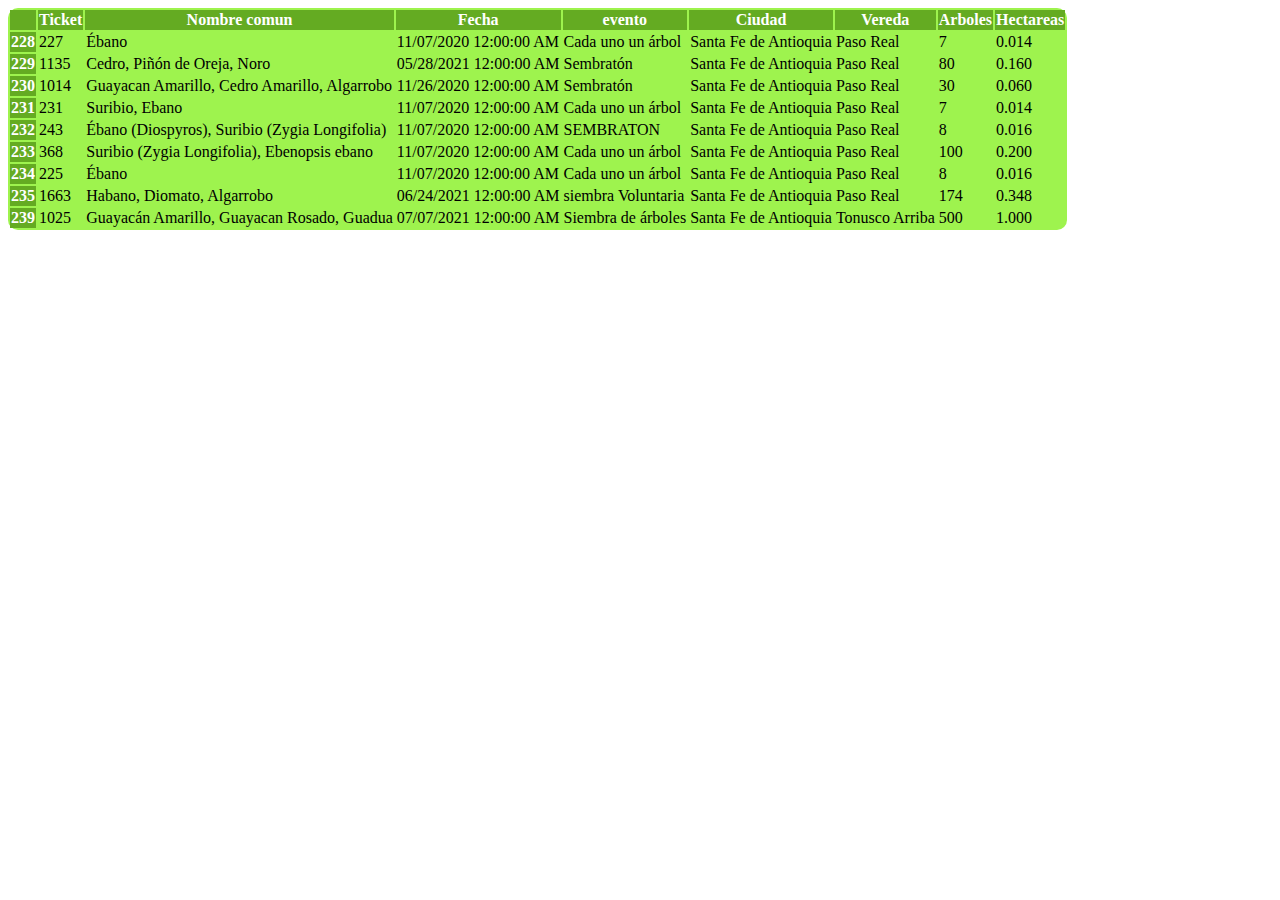
<file: tables/filtroArbolesSFA.html>
<!DOCTYPE html>
        <html>
            <head>
                <meta charset="UTF-8">
                <title>tablas</title>
                <link href="https://cdn.jsdelivr.net/npm/bootstrap@5.3.2/dist/css/bootstrap.min.css" rel="stylesheet" integrity="sha384-T3c6CoIi6uLrA9TneNEoa7RxnatzjcDSCmG1MXxSR1GAsXEV/Dwwykc2MPK8M2HN" crossorigin="anonymous">
            </head>
            <style>
        /* Personalizar el estilo de la tabla */
        .tabla-personalizada {
            background-color:  #9EF34E;
            border-radius: 10px;
        }
        .tabla-personalizada th {
            background-color: #64AB22 ;
            color: #ffffff;
        }
    </style>
        </html>
    
<table class="table tabla-personalizada">
<thead>
<tr>
<th></th>
<th>Ticket</th>
<th>Nombre comun</th>
<th>Fecha</th>
<th>evento</th>
<th>Ciudad</th>
<th>Vereda</th>
<th>Arboles</th>
<th>Hectareas</th>
</tr>
</thead>
<tbody>
<tr>
<th>228</th>
<td>227</td>
<td>Ébano</td>
<td>11/07/2020 12:00:00 AM</td>
<td>Cada uno un árbol</td>
<td>Santa Fe de Antioquia</td>
<td>Paso Real</td>
<td>7</td>
<td>0.014</td>
</tr>
<tr>
<th>229</th>
<td>1135</td>
<td>Cedro, Piñón de Oreja, Noro</td>
<td>05/28/2021 12:00:00 AM</td>
<td>Sembratón</td>
<td>Santa Fe de Antioquia</td>
<td>Paso Real</td>
<td>80</td>
<td>0.160</td>
</tr>
<tr>
<th>230</th>
<td>1014</td>
<td>Guayacan Amarillo, Cedro Amarillo, Algarrobo</td>
<td>11/26/2020 12:00:00 AM</td>
<td>Sembratón</td>
<td>Santa Fe de Antioquia</td>
<td>Paso Real</td>
<td>30</td>
<td>0.060</td>
</tr>
<tr>
<th>231</th>
<td>231</td>
<td>Suribio, Ebano</td>
<td>11/07/2020 12:00:00 AM</td>
<td>Cada uno un árbol</td>
<td>Santa Fe de Antioquia</td>
<td>Paso Real</td>
<td>7</td>
<td>0.014</td>
</tr>
<tr>
<th>232</th>
<td>243</td>
<td>Ébano (Diospyros), Suribio (Zygia Longifolia)</td>
<td>11/07/2020 12:00:00 AM</td>
<td>SEMBRATON</td>
<td>Santa Fe de Antioquia</td>
<td>Paso Real</td>
<td>8</td>
<td>0.016</td>
</tr>
<tr>
<th>233</th>
<td>368</td>
<td>Suribio (Zygia Longifolia), Ebenopsis ebano</td>
<td>11/07/2020 12:00:00 AM</td>
<td>Cada uno un árbol</td>
<td>Santa Fe de Antioquia</td>
<td>Paso Real</td>
<td>100</td>
<td>0.200</td>
</tr>
<tr>
<th>234</th>
<td>225</td>
<td>Ébano</td>
<td>11/07/2020 12:00:00 AM</td>
<td>Cada uno un árbol</td>
<td>Santa Fe de Antioquia</td>
<td>Paso Real</td>
<td>8</td>
<td>0.016</td>
</tr>
<tr>
<th>235</th>
<td>1663</td>
<td>Habano, Diomato, Algarrobo</td>
<td>06/24/2021 12:00:00 AM</td>
<td>siembra Voluntaria</td>
<td>Santa Fe de Antioquia</td>
<td>Paso Real</td>
<td>174</td>
<td>0.348</td>
</tr>
<tr>
<th>239</th>
<td>1025</td>
<td>Guayacán Amarillo, Guayacan Rosado, Guadua</td>
<td>07/07/2021 12:00:00 AM</td>
<td>Siembra de árboles</td>
<td>Santa Fe de Antioquia</td>
<td>Tonusco Arriba</td>
<td>500</td>
<td>1.000</td>
</tr>
</tbody>
</table>
</body>
</html>
</file>
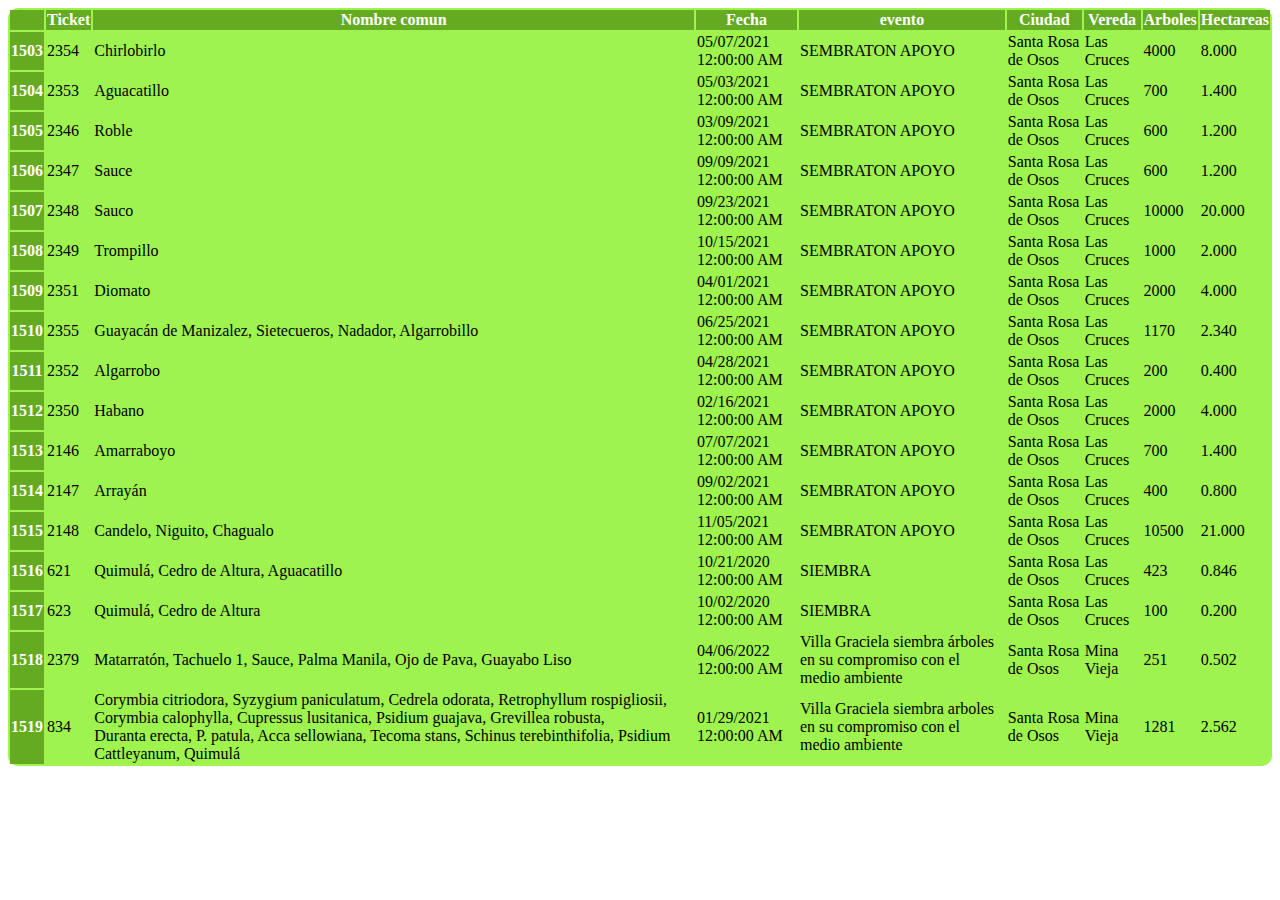
<file: tables/filtroSiembraRO.html>
<!DOCTYPE html>
        <html>
            <head>
                <meta charset="UTF-8">
                <title>tablas</title>
                <link href="https://cdn.jsdelivr.net/npm/bootstrap@5.3.2/dist/css/bootstrap.min.css" rel="stylesheet" integrity="sha384-T3c6CoIi6uLrA9TneNEoa7RxnatzjcDSCmG1MXxSR1GAsXEV/Dwwykc2MPK8M2HN" crossorigin="anonymous">
            </head>
            <style>
        /* Personalizar el estilo de la tabla */
        .tabla-personalizada {
            background-color:  #9EF34E;
            border-radius: 10px;
        }
        .tabla-personalizada th {
            background-color: #64AB22 ;
            color: #ffffff;
        }
    </style>
        </html>
    
<table class="table tabla-personalizada">
<thead>
<tr>
<th></th>
<th>Ticket</th>
<th>Nombre comun</th>
<th>Fecha</th>
<th>evento</th>
<th>Ciudad</th>
<th>Vereda</th>
<th>Arboles</th>
<th>Hectareas</th>
</tr>
</thead>
<tbody>
<tr>
<th>1503</th>
<td>2354</td>
<td>Chirlobirlo</td>
<td>05/07/2021 12:00:00 AM</td>
<td>SEMBRATON APOYO</td>
<td>Santa Rosa de Osos</td>
<td>Las Cruces</td>
<td>4000</td>
<td>8.000</td>
</tr>
<tr>
<th>1504</th>
<td>2353</td>
<td>Aguacatillo</td>
<td>05/03/2021 12:00:00 AM</td>
<td>SEMBRATON APOYO</td>
<td>Santa Rosa de Osos</td>
<td>Las Cruces</td>
<td>700</td>
<td>1.400</td>
</tr>
<tr>
<th>1505</th>
<td>2346</td>
<td>Roble</td>
<td>03/09/2021 12:00:00 AM</td>
<td>SEMBRATON APOYO</td>
<td>Santa Rosa de Osos</td>
<td>Las Cruces</td>
<td>600</td>
<td>1.200</td>
</tr>
<tr>
<th>1506</th>
<td>2347</td>
<td>Sauce</td>
<td>09/09/2021 12:00:00 AM</td>
<td>SEMBRATON APOYO</td>
<td>Santa Rosa de Osos</td>
<td>Las Cruces</td>
<td>600</td>
<td>1.200</td>
</tr>
<tr>
<th>1507</th>
<td>2348</td>
<td>Sauco</td>
<td>09/23/2021 12:00:00 AM</td>
<td>SEMBRATON APOYO</td>
<td>Santa Rosa de Osos</td>
<td>Las Cruces</td>
<td>10000</td>
<td>20.000</td>
</tr>
<tr>
<th>1508</th>
<td>2349</td>
<td>Trompillo</td>
<td>10/15/2021 12:00:00 AM</td>
<td>SEMBRATON APOYO</td>
<td>Santa Rosa de Osos</td>
<td>Las Cruces</td>
<td>1000</td>
<td>2.000</td>
</tr>
<tr>
<th>1509</th>
<td>2351</td>
<td>Diomato</td>
<td>04/01/2021 12:00:00 AM</td>
<td>SEMBRATON APOYO</td>
<td>Santa Rosa de Osos</td>
<td>Las Cruces</td>
<td>2000</td>
<td>4.000</td>
</tr>
<tr>
<th>1510</th>
<td>2355</td>
<td>Guayacán de Manizalez, Sietecueros, Nadador, Algarrobillo</td>
<td>06/25/2021 12:00:00 AM</td>
<td>SEMBRATON APOYO</td>
<td>Santa Rosa de Osos</td>
<td>Las Cruces</td>
<td>1170</td>
<td>2.340</td>
</tr>
<tr>
<th>1511</th>
<td>2352</td>
<td>Algarrobo</td>
<td>04/28/2021 12:00:00 AM</td>
<td>SEMBRATON APOYO</td>
<td>Santa Rosa de Osos</td>
<td>Las Cruces</td>
<td>200</td>
<td>0.400</td>
</tr>
<tr>
<th>1512</th>
<td>2350</td>
<td>Habano</td>
<td>02/16/2021 12:00:00 AM</td>
<td>SEMBRATON APOYO</td>
<td>Santa Rosa de Osos</td>
<td>Las Cruces</td>
<td>2000</td>
<td>4.000</td>
</tr>
<tr>
<th>1513</th>
<td>2146</td>
<td>Amarraboyo</td>
<td>07/07/2021 12:00:00 AM</td>
<td>SEMBRATON APOYO</td>
<td>Santa Rosa de Osos</td>
<td>Las Cruces</td>
<td>700</td>
<td>1.400</td>
</tr>
<tr>
<th>1514</th>
<td>2147</td>
<td>Arrayán</td>
<td>09/02/2021 12:00:00 AM</td>
<td>SEMBRATON APOYO</td>
<td>Santa Rosa de Osos</td>
<td>Las Cruces</td>
<td>400</td>
<td>0.800</td>
</tr>
<tr>
<th>1515</th>
<td>2148</td>
<td>Candelo, Niguito, Chagualo</td>
<td>11/05/2021 12:00:00 AM</td>
<td>SEMBRATON APOYO</td>
<td>Santa Rosa de Osos</td>
<td>Las Cruces</td>
<td>10500</td>
<td>21.000</td>
</tr>
<tr>
<th>1516</th>
<td>621</td>
<td>Quimulá, Cedro de Altura, Aguacatillo</td>
<td>10/21/2020 12:00:00 AM</td>
<td>SIEMBRA</td>
<td>Santa Rosa de Osos</td>
<td>Las Cruces</td>
<td>423</td>
<td>0.846</td>
</tr>
<tr>
<th>1517</th>
<td>623</td>
<td>Quimulá, Cedro de Altura</td>
<td>10/02/2020 12:00:00 AM</td>
<td>SIEMBRA</td>
<td>Santa Rosa de Osos</td>
<td>Las Cruces</td>
<td>100</td>
<td>0.200</td>
</tr>
<tr>
<th>1518</th>
<td>2379</td>
<td>Matarratón, Tachuelo 1, Sauce, Palma Manila, Ojo de Pava, Guayabo Liso</td>
<td>04/06/2022 12:00:00 AM</td>
<td>Villa Graciela siembra árboles en su compromiso con el medio ambiente</td>
<td>Santa Rosa de Osos</td>
<td>Mina Vieja</td>
<td>251</td>
<td>0.502</td>
</tr>
<tr>
<th>1519</th>
<td>834</td>
<td>Corymbia citriodora, Syzygium paniculatum, Cedrela odorata, Retrophyllum rospigliosii, Corymbia calophylla, Cupressus lusitanica, Psidium guajava, Grevillea robusta, Duranta erecta, P. patula, Acca sellowiana, Tecoma stans, Schinus terebinthifolia, Psidium Cattleyanum, Quimulá</td>
<td>01/29/2021 12:00:00 AM</td>
<td>Villa Graciela siembra arboles en su compromiso con el medio ambiente</td>
<td>Santa Rosa de Osos</td>
<td>Mina Vieja</td>
<td>1281</td>
<td>2.562</td>
</tr>
</tbody>
</table>
</body>
</html>
</file>
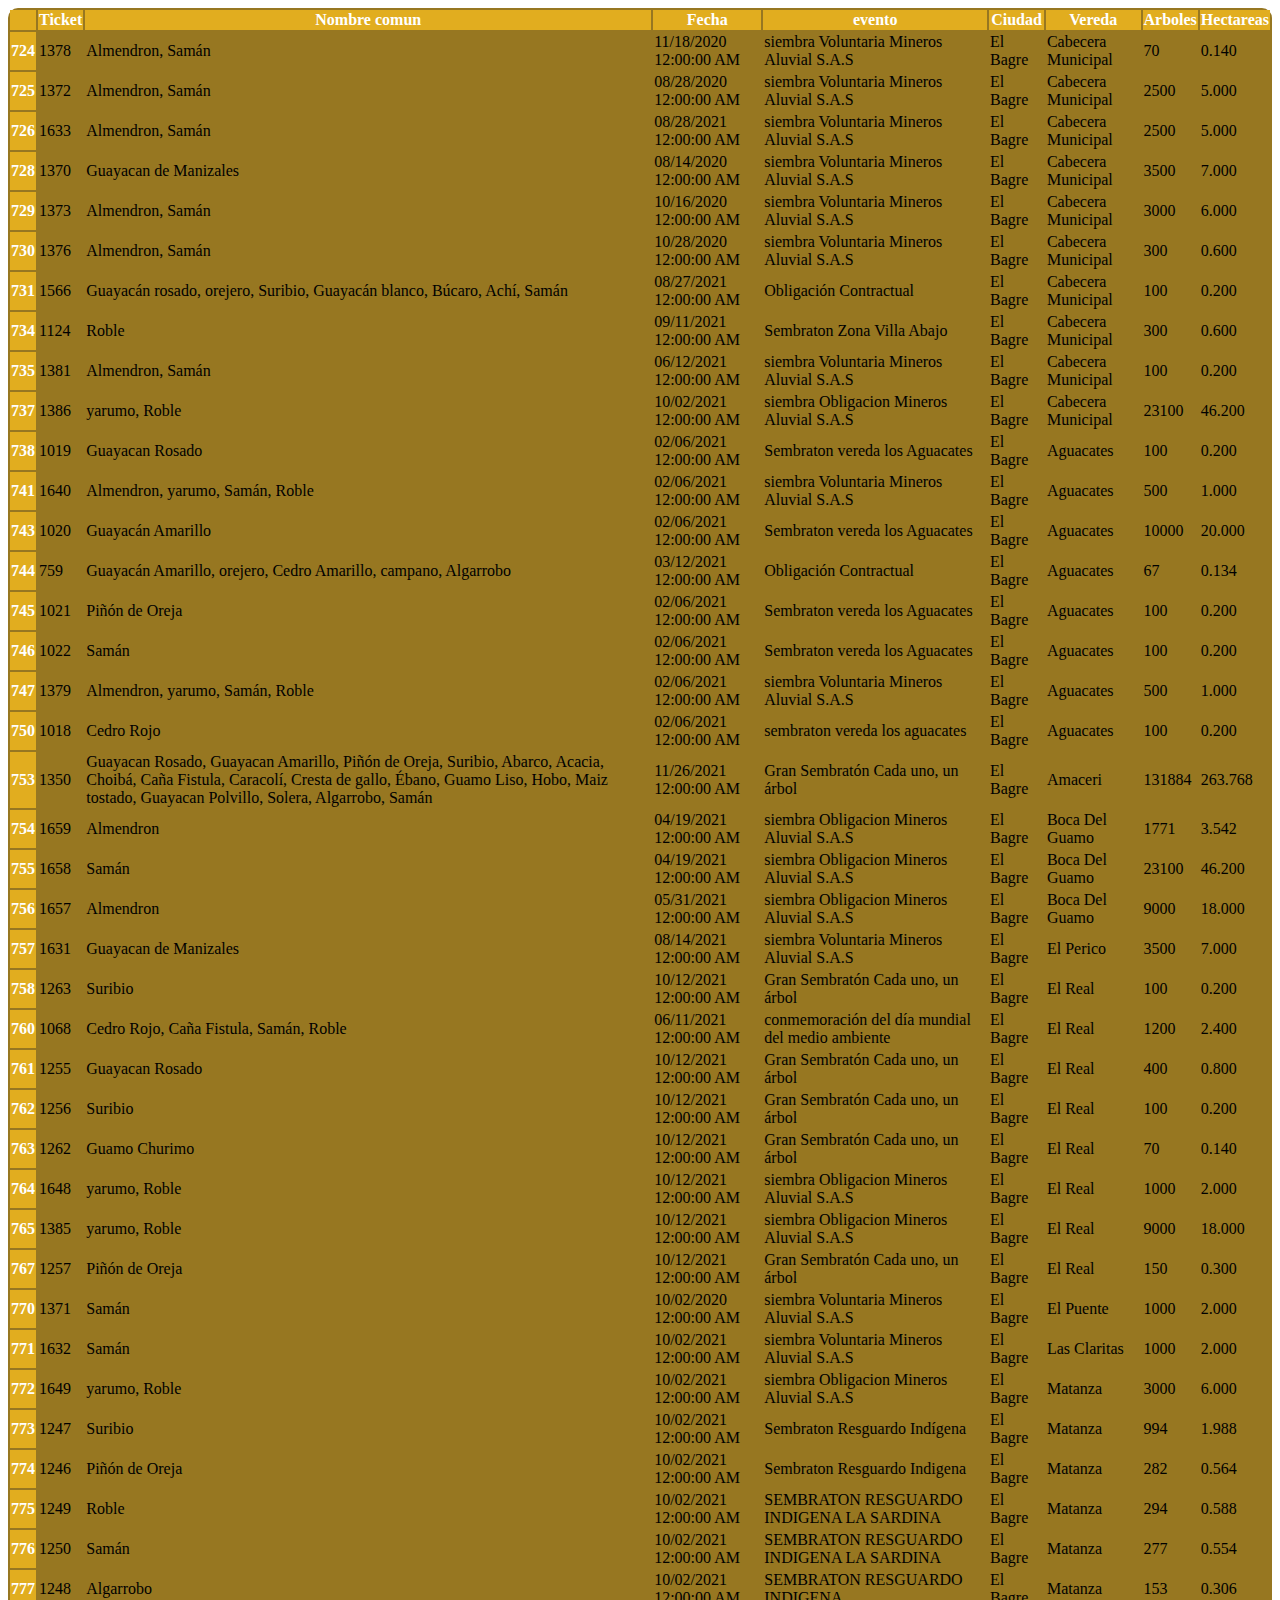
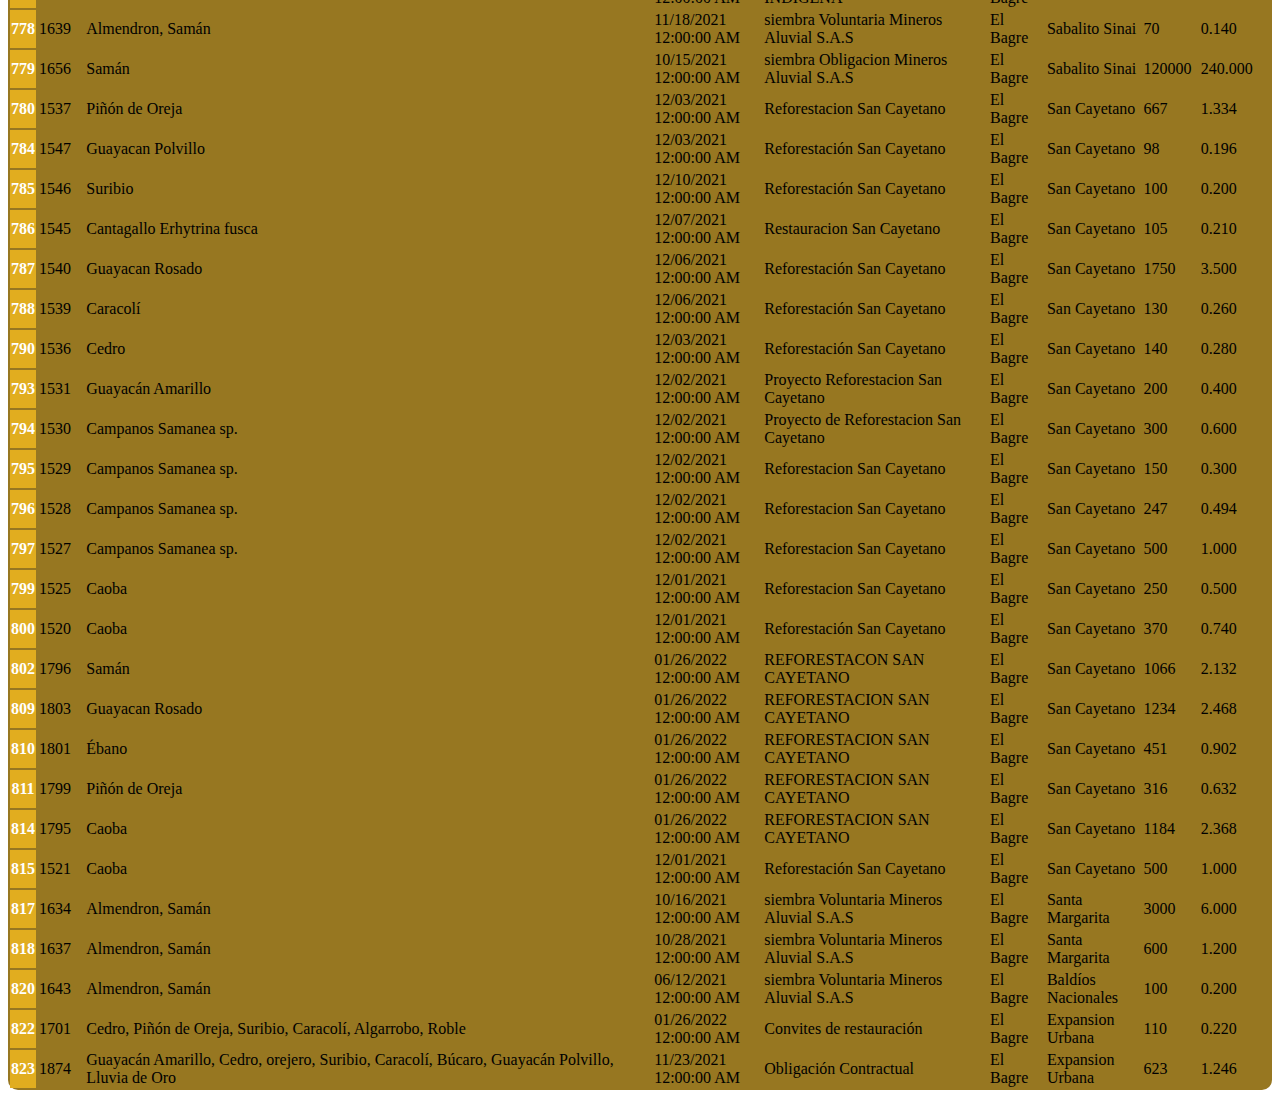
<file: tables/filtroSiembrasBagre.html>
<!DOCTYPE html>
        <html>
            <head>
                <meta charset="UTF-8">
                <title>tablas</title>
                <link href="https://cdn.jsdelivr.net/npm/bootstrap@5.3.2/dist/css/bootstrap.min.css" rel="stylesheet" integrity="sha384-T3c6CoIi6uLrA9TneNEoa7RxnatzjcDSCmG1MXxSR1GAsXEV/Dwwykc2MPK8M2HN" crossorigin="anonymous">
            </head>
            <style>
        /* Personalizar el estilo de la tabla */
        .tabla-personalizada {
            background-color:  #977721;
            border-radius: 10px;
        }
        .tabla-personalizada th {
            background-color: #e1ad1f ;
            color: #ffffff;
        }
    </style>
        </html>
    
<table class="table tabla-personalizada">
<thead>
<tr>
<th></th>
<th>Ticket</th>
<th>Nombre comun</th>
<th>Fecha</th>
<th>evento</th>
<th>Ciudad</th>
<th>Vereda</th>
<th>Arboles</th>
<th>Hectareas</th>
</tr>
</thead>
<tbody>
<tr>
<th>724</th>
<td>1378</td>
<td>Almendron, Samán</td>
<td>11/18/2020 12:00:00 AM</td>
<td>siembra Voluntaria Mineros Aluvial S.A.S</td>
<td>El Bagre</td>
<td>Cabecera Municipal</td>
<td>70</td>
<td>0.140</td>
</tr>
<tr>
<th>725</th>
<td>1372</td>
<td>Almendron, Samán</td>
<td>08/28/2020 12:00:00 AM</td>
<td>siembra Voluntaria Mineros Aluvial S.A.S</td>
<td>El Bagre</td>
<td>Cabecera Municipal</td>
<td>2500</td>
<td>5.000</td>
</tr>
<tr>
<th>726</th>
<td>1633</td>
<td>Almendron, Samán</td>
<td>08/28/2021 12:00:00 AM</td>
<td>siembra Voluntaria Mineros Aluvial S.A.S</td>
<td>El Bagre</td>
<td>Cabecera Municipal</td>
<td>2500</td>
<td>5.000</td>
</tr>
<tr>
<th>728</th>
<td>1370</td>
<td>Guayacan de Manizales</td>
<td>08/14/2020 12:00:00 AM</td>
<td>siembra Voluntaria Mineros Aluvial S.A.S</td>
<td>El Bagre</td>
<td>Cabecera Municipal</td>
<td>3500</td>
<td>7.000</td>
</tr>
<tr>
<th>729</th>
<td>1373</td>
<td>Almendron, Samán</td>
<td>10/16/2020 12:00:00 AM</td>
<td>siembra Voluntaria Mineros Aluvial S.A.S</td>
<td>El Bagre</td>
<td>Cabecera Municipal</td>
<td>3000</td>
<td>6.000</td>
</tr>
<tr>
<th>730</th>
<td>1376</td>
<td>Almendron, Samán</td>
<td>10/28/2020 12:00:00 AM</td>
<td>siembra Voluntaria Mineros Aluvial S.A.S</td>
<td>El Bagre</td>
<td>Cabecera Municipal</td>
<td>300</td>
<td>0.600</td>
</tr>
<tr>
<th>731</th>
<td>1566</td>
<td>Guayacán rosado, orejero, Suribio, Guayacán blanco, Búcaro, Achí, Samán</td>
<td>08/27/2021 12:00:00 AM</td>
<td>Obligación Contractual</td>
<td>El Bagre</td>
<td>Cabecera Municipal</td>
<td>100</td>
<td>0.200</td>
</tr>
<tr>
<th>734</th>
<td>1124</td>
<td>Roble</td>
<td>09/11/2021 12:00:00 AM</td>
<td>Sembraton Zona Villa Abajo</td>
<td>El Bagre</td>
<td>Cabecera Municipal</td>
<td>300</td>
<td>0.600</td>
</tr>
<tr>
<th>735</th>
<td>1381</td>
<td>Almendron, Samán</td>
<td>06/12/2021 12:00:00 AM</td>
<td>siembra Voluntaria Mineros Aluvial S.A.S</td>
<td>El Bagre</td>
<td>Cabecera Municipal</td>
<td>100</td>
<td>0.200</td>
</tr>
<tr>
<th>737</th>
<td>1386</td>
<td>yarumo, Roble</td>
<td>10/02/2021 12:00:00 AM</td>
<td>siembra Obligacion Mineros Aluvial S.A.S</td>
<td>El Bagre</td>
<td>Cabecera Municipal</td>
<td>23100</td>
<td>46.200</td>
</tr>
<tr>
<th>738</th>
<td>1019</td>
<td>Guayacan Rosado</td>
<td>02/06/2021 12:00:00 AM</td>
<td>Sembraton vereda los Aguacates</td>
<td>El Bagre</td>
<td>Aguacates</td>
<td>100</td>
<td>0.200</td>
</tr>
<tr>
<th>741</th>
<td>1640</td>
<td>Almendron, yarumo, Samán, Roble</td>
<td>02/06/2021 12:00:00 AM</td>
<td>siembra Voluntaria Mineros Aluvial S.A.S</td>
<td>El Bagre</td>
<td>Aguacates</td>
<td>500</td>
<td>1.000</td>
</tr>
<tr>
<th>743</th>
<td>1020</td>
<td>Guayacán Amarillo</td>
<td>02/06/2021 12:00:00 AM</td>
<td>Sembraton vereda los Aguacates</td>
<td>El Bagre</td>
<td>Aguacates</td>
<td>10000</td>
<td>20.000</td>
</tr>
<tr>
<th>744</th>
<td>759</td>
<td>Guayacán Amarillo, orejero, Cedro Amarillo, campano, Algarrobo</td>
<td>03/12/2021 12:00:00 AM</td>
<td>Obligación Contractual</td>
<td>El Bagre</td>
<td>Aguacates</td>
<td>67</td>
<td>0.134</td>
</tr>
<tr>
<th>745</th>
<td>1021</td>
<td>Piñón de Oreja</td>
<td>02/06/2021 12:00:00 AM</td>
<td>Sembraton vereda los Aguacates</td>
<td>El Bagre</td>
<td>Aguacates</td>
<td>100</td>
<td>0.200</td>
</tr>
<tr>
<th>746</th>
<td>1022</td>
<td>Samán</td>
<td>02/06/2021 12:00:00 AM</td>
<td>Sembraton vereda los Aguacates</td>
<td>El Bagre</td>
<td>Aguacates</td>
<td>100</td>
<td>0.200</td>
</tr>
<tr>
<th>747</th>
<td>1379</td>
<td>Almendron, yarumo, Samán, Roble</td>
<td>02/06/2021 12:00:00 AM</td>
<td>siembra Voluntaria Mineros Aluvial S.A.S</td>
<td>El Bagre</td>
<td>Aguacates</td>
<td>500</td>
<td>1.000</td>
</tr>
<tr>
<th>750</th>
<td>1018</td>
<td>Cedro Rojo</td>
<td>02/06/2021 12:00:00 AM</td>
<td>sembraton vereda los aguacates</td>
<td>El Bagre</td>
<td>Aguacates</td>
<td>100</td>
<td>0.200</td>
</tr>
<tr>
<th>753</th>
<td>1350</td>
<td>Guayacan Rosado, Guayacan Amarillo, Piñón de Oreja, Suribio, Abarco, Acacia, Choibá, Caña Fistula, Caracolí, Cresta de gallo, Ébano, Guamo Liso, Hobo, Maiz tostado, Guayacan Polvillo, Solera, Algarrobo, Samán</td>
<td>11/26/2021 12:00:00 AM</td>
<td>Gran Sembratón Cada uno, un árbol</td>
<td>El Bagre</td>
<td>Amaceri</td>
<td>131884</td>
<td>263.768</td>
</tr>
<tr>
<th>754</th>
<td>1659</td>
<td>Almendron</td>
<td>04/19/2021 12:00:00 AM</td>
<td>siembra Obligacion Mineros Aluvial S.A.S</td>
<td>El Bagre</td>
<td>Boca Del Guamo</td>
<td>1771</td>
<td>3.542</td>
</tr>
<tr>
<th>755</th>
<td>1658</td>
<td>Samán</td>
<td>04/19/2021 12:00:00 AM</td>
<td>siembra Obligacion Mineros Aluvial S.A.S</td>
<td>El Bagre</td>
<td>Boca Del Guamo</td>
<td>23100</td>
<td>46.200</td>
</tr>
<tr>
<th>756</th>
<td>1657</td>
<td>Almendron</td>
<td>05/31/2021 12:00:00 AM</td>
<td>siembra Obligacion Mineros Aluvial S.A.S</td>
<td>El Bagre</td>
<td>Boca Del Guamo</td>
<td>9000</td>
<td>18.000</td>
</tr>
<tr>
<th>757</th>
<td>1631</td>
<td>Guayacan de Manizales</td>
<td>08/14/2021 12:00:00 AM</td>
<td>siembra Voluntaria Mineros Aluvial S.A.S</td>
<td>El Bagre</td>
<td>El Perico</td>
<td>3500</td>
<td>7.000</td>
</tr>
<tr>
<th>758</th>
<td>1263</td>
<td>Suribio</td>
<td>10/12/2021 12:00:00 AM</td>
<td>Gran Sembratón Cada uno, un árbol</td>
<td>El Bagre</td>
<td>El Real</td>
<td>100</td>
<td>0.200</td>
</tr>
<tr>
<th>760</th>
<td>1068</td>
<td>Cedro Rojo, Caña Fistula, Samán, Roble</td>
<td>06/11/2021 12:00:00 AM</td>
<td>conmemoración del día mundial del medio ambiente</td>
<td>El Bagre</td>
<td>El Real</td>
<td>1200</td>
<td>2.400</td>
</tr>
<tr>
<th>761</th>
<td>1255</td>
<td>Guayacan Rosado</td>
<td>10/12/2021 12:00:00 AM</td>
<td>Gran Sembratón Cada uno, un árbol</td>
<td>El Bagre</td>
<td>El Real</td>
<td>400</td>
<td>0.800</td>
</tr>
<tr>
<th>762</th>
<td>1256</td>
<td>Suribio</td>
<td>10/12/2021 12:00:00 AM</td>
<td>Gran Sembratón Cada uno, un árbol</td>
<td>El Bagre</td>
<td>El Real</td>
<td>100</td>
<td>0.200</td>
</tr>
<tr>
<th>763</th>
<td>1262</td>
<td>Guamo Churimo</td>
<td>10/12/2021 12:00:00 AM</td>
<td>Gran Sembratón Cada uno, un árbol</td>
<td>El Bagre</td>
<td>El Real</td>
<td>70</td>
<td>0.140</td>
</tr>
<tr>
<th>764</th>
<td>1648</td>
<td>yarumo, Roble</td>
<td>10/12/2021 12:00:00 AM</td>
<td>siembra Obligacion Mineros Aluvial S.A.S</td>
<td>El Bagre</td>
<td>El Real</td>
<td>1000</td>
<td>2.000</td>
</tr>
<tr>
<th>765</th>
<td>1385</td>
<td>yarumo, Roble</td>
<td>10/12/2021 12:00:00 AM</td>
<td>siembra Obligacion Mineros Aluvial S.A.S</td>
<td>El Bagre</td>
<td>El Real</td>
<td>9000</td>
<td>18.000</td>
</tr>
<tr>
<th>767</th>
<td>1257</td>
<td>Piñón de Oreja</td>
<td>10/12/2021 12:00:00 AM</td>
<td>Gran Sembratón Cada uno, un árbol</td>
<td>El Bagre</td>
<td>El Real</td>
<td>150</td>
<td>0.300</td>
</tr>
<tr>
<th>770</th>
<td>1371</td>
<td>Samán</td>
<td>10/02/2020 12:00:00 AM</td>
<td>siembra Voluntaria Mineros Aluvial S.A.S</td>
<td>El Bagre</td>
<td>El Puente</td>
<td>1000</td>
<td>2.000</td>
</tr>
<tr>
<th>771</th>
<td>1632</td>
<td>Samán</td>
<td>10/02/2021 12:00:00 AM</td>
<td>siembra Voluntaria Mineros Aluvial S.A.S</td>
<td>El Bagre</td>
<td>Las Claritas</td>
<td>1000</td>
<td>2.000</td>
</tr>
<tr>
<th>772</th>
<td>1649</td>
<td>yarumo, Roble</td>
<td>10/02/2021 12:00:00 AM</td>
<td>siembra Obligacion Mineros Aluvial S.A.S</td>
<td>El Bagre</td>
<td>Matanza</td>
<td>3000</td>
<td>6.000</td>
</tr>
<tr>
<th>773</th>
<td>1247</td>
<td>Suribio</td>
<td>10/02/2021 12:00:00 AM</td>
<td>Sembraton Resguardo Indígena</td>
<td>El Bagre</td>
<td>Matanza</td>
<td>994</td>
<td>1.988</td>
</tr>
<tr>
<th>774</th>
<td>1246</td>
<td>Piñón de Oreja</td>
<td>10/02/2021 12:00:00 AM</td>
<td>Sembraton Resguardo Indigena</td>
<td>El Bagre</td>
<td>Matanza</td>
<td>282</td>
<td>0.564</td>
</tr>
<tr>
<th>775</th>
<td>1249</td>
<td>Roble</td>
<td>10/02/2021 12:00:00 AM</td>
<td>SEMBRATON RESGUARDO INDIGENA LA SARDINA</td>
<td>El Bagre</td>
<td>Matanza</td>
<td>294</td>
<td>0.588</td>
</tr>
<tr>
<th>776</th>
<td>1250</td>
<td>Samán</td>
<td>10/02/2021 12:00:00 AM</td>
<td>SEMBRATON RESGUARDO INDIGENA LA SARDINA</td>
<td>El Bagre</td>
<td>Matanza</td>
<td>277</td>
<td>0.554</td>
</tr>
<tr>
<th>777</th>
<td>1248</td>
<td>Algarrobo</td>
<td>10/02/2021 12:00:00 AM</td>
<td>SEMBRATON RESGUARDO INDIGENA</td>
<td>El Bagre</td>
<td>Matanza</td>
<td>153</td>
<td>0.306</td>
</tr>
<tr>
<th>778</th>
<td>1639</td>
<td>Almendron, Samán</td>
<td>11/18/2021 12:00:00 AM</td>
<td>siembra Voluntaria Mineros Aluvial S.A.S</td>
<td>El Bagre</td>
<td>Sabalito Sinai</td>
<td>70</td>
<td>0.140</td>
</tr>
<tr>
<th>779</th>
<td>1656</td>
<td>Samán</td>
<td>10/15/2021 12:00:00 AM</td>
<td>siembra Obligacion Mineros Aluvial S.A.S</td>
<td>El Bagre</td>
<td>Sabalito Sinai</td>
<td>120000</td>
<td>240.000</td>
</tr>
<tr>
<th>780</th>
<td>1537</td>
<td>Piñón de Oreja</td>
<td>12/03/2021 12:00:00 AM</td>
<td>Reforestacion San Cayetano</td>
<td>El Bagre</td>
<td>San Cayetano</td>
<td>667</td>
<td>1.334</td>
</tr>
<tr>
<th>784</th>
<td>1547</td>
<td>Guayacan Polvillo</td>
<td>12/03/2021 12:00:00 AM</td>
<td>Reforestación San Cayetano</td>
<td>El Bagre</td>
<td>San Cayetano</td>
<td>98</td>
<td>0.196</td>
</tr>
<tr>
<th>785</th>
<td>1546</td>
<td>Suribio</td>
<td>12/10/2021 12:00:00 AM</td>
<td>Reforestación San Cayetano</td>
<td>El Bagre</td>
<td>San Cayetano</td>
<td>100</td>
<td>0.200</td>
</tr>
<tr>
<th>786</th>
<td>1545</td>
<td>Cantagallo Erhytrina fusca</td>
<td>12/07/2021 12:00:00 AM</td>
<td>Restauracion San Cayetano</td>
<td>El Bagre</td>
<td>San Cayetano</td>
<td>105</td>
<td>0.210</td>
</tr>
<tr>
<th>787</th>
<td>1540</td>
<td>Guayacan Rosado</td>
<td>12/06/2021 12:00:00 AM</td>
<td>Reforestación San Cayetano</td>
<td>El Bagre</td>
<td>San Cayetano</td>
<td>1750</td>
<td>3.500</td>
</tr>
<tr>
<th>788</th>
<td>1539</td>
<td>Caracolí</td>
<td>12/06/2021 12:00:00 AM</td>
<td>Reforestación San Cayetano</td>
<td>El Bagre</td>
<td>San Cayetano</td>
<td>130</td>
<td>0.260</td>
</tr>
<tr>
<th>790</th>
<td>1536</td>
<td>Cedro</td>
<td>12/03/2021 12:00:00 AM</td>
<td>Reforestación San Cayetano</td>
<td>El Bagre</td>
<td>San Cayetano</td>
<td>140</td>
<td>0.280</td>
</tr>
<tr>
<th>793</th>
<td>1531</td>
<td>Guayacán Amarillo</td>
<td>12/02/2021 12:00:00 AM</td>
<td>Proyecto Reforestacion San Cayetano</td>
<td>El Bagre</td>
<td>San Cayetano</td>
<td>200</td>
<td>0.400</td>
</tr>
<tr>
<th>794</th>
<td>1530</td>
<td>Campanos Samanea sp.</td>
<td>12/02/2021 12:00:00 AM</td>
<td>Proyecto de Reforestacion San Cayetano</td>
<td>El Bagre</td>
<td>San Cayetano</td>
<td>300</td>
<td>0.600</td>
</tr>
<tr>
<th>795</th>
<td>1529</td>
<td>Campanos Samanea sp.</td>
<td>12/02/2021 12:00:00 AM</td>
<td>Reforestacion San Cayetano</td>
<td>El Bagre</td>
<td>San Cayetano</td>
<td>150</td>
<td>0.300</td>
</tr>
<tr>
<th>796</th>
<td>1528</td>
<td>Campanos Samanea sp.</td>
<td>12/02/2021 12:00:00 AM</td>
<td>Reforestacion San Cayetano</td>
<td>El Bagre</td>
<td>San Cayetano</td>
<td>247</td>
<td>0.494</td>
</tr>
<tr>
<th>797</th>
<td>1527</td>
<td>Campanos Samanea sp.</td>
<td>12/02/2021 12:00:00 AM</td>
<td>Reforestacion San Cayetano</td>
<td>El Bagre</td>
<td>San Cayetano</td>
<td>500</td>
<td>1.000</td>
</tr>
<tr>
<th>799</th>
<td>1525</td>
<td>Caoba</td>
<td>12/01/2021 12:00:00 AM</td>
<td>Reforestacion San Cayetano</td>
<td>El Bagre</td>
<td>San Cayetano</td>
<td>250</td>
<td>0.500</td>
</tr>
<tr>
<th>800</th>
<td>1520</td>
<td>Caoba</td>
<td>12/01/2021 12:00:00 AM</td>
<td>Reforestación San Cayetano</td>
<td>El Bagre</td>
<td>San Cayetano</td>
<td>370</td>
<td>0.740</td>
</tr>
<tr>
<th>802</th>
<td>1796</td>
<td>Samán</td>
<td>01/26/2022 12:00:00 AM</td>
<td>REFORESTACON  SAN CAYETANO</td>
<td>El Bagre</td>
<td>San Cayetano</td>
<td>1066</td>
<td>2.132</td>
</tr>
<tr>
<th>809</th>
<td>1803</td>
<td>Guayacan Rosado</td>
<td>01/26/2022 12:00:00 AM</td>
<td>REFORESTACION SAN CAYETANO</td>
<td>El Bagre</td>
<td>San Cayetano</td>
<td>1234</td>
<td>2.468</td>
</tr>
<tr>
<th>810</th>
<td>1801</td>
<td>Ébano</td>
<td>01/26/2022 12:00:00 AM</td>
<td>REFORESTACION SAN CAYETANO</td>
<td>El Bagre</td>
<td>San Cayetano</td>
<td>451</td>
<td>0.902</td>
</tr>
<tr>
<th>811</th>
<td>1799</td>
<td>Piñón de Oreja</td>
<td>01/26/2022 12:00:00 AM</td>
<td>REFORESTACION SAN CAYETANO</td>
<td>El Bagre</td>
<td>San Cayetano</td>
<td>316</td>
<td>0.632</td>
</tr>
<tr>
<th>814</th>
<td>1795</td>
<td>Caoba</td>
<td>01/26/2022 12:00:00 AM</td>
<td>REFORESTACION  SAN CAYETANO</td>
<td>El Bagre</td>
<td>San Cayetano</td>
<td>1184</td>
<td>2.368</td>
</tr>
<tr>
<th>815</th>
<td>1521</td>
<td>Caoba</td>
<td>12/01/2021 12:00:00 AM</td>
<td>Reforestación San Cayetano</td>
<td>El Bagre</td>
<td>San Cayetano</td>
<td>500</td>
<td>1.000</td>
</tr>
<tr>
<th>817</th>
<td>1634</td>
<td>Almendron, Samán</td>
<td>10/16/2021 12:00:00 AM</td>
<td>siembra Voluntaria Mineros Aluvial S.A.S</td>
<td>El Bagre</td>
<td>Santa Margarita</td>
<td>3000</td>
<td>6.000</td>
</tr>
<tr>
<th>818</th>
<td>1637</td>
<td>Almendron, Samán</td>
<td>10/28/2021 12:00:00 AM</td>
<td>siembra Voluntaria Mineros Aluvial S.A.S</td>
<td>El Bagre</td>
<td>Santa Margarita</td>
<td>600</td>
<td>1.200</td>
</tr>
<tr>
<th>820</th>
<td>1643</td>
<td>Almendron, Samán</td>
<td>06/12/2021 12:00:00 AM</td>
<td>siembra Voluntaria Mineros Aluvial S.A.S</td>
<td>El Bagre</td>
<td>Baldíos Nacionales</td>
<td>100</td>
<td>0.200</td>
</tr>
<tr>
<th>822</th>
<td>1701</td>
<td>Cedro, Piñón de Oreja, Suribio, Caracolí, Algarrobo, Roble</td>
<td>01/26/2022 12:00:00 AM</td>
<td>Convites de restauración</td>
<td>El Bagre</td>
<td>Expansion Urbana</td>
<td>110</td>
<td>0.220</td>
</tr>
<tr>
<th>823</th>
<td>1874</td>
<td>Guayacán Amarillo, Cedro, orejero, Suribio, Caracolí, Búcaro, Guayacán Polvillo, Lluvia de Oro</td>
<td>11/23/2021 12:00:00 AM</td>
<td>Obligación Contractual</td>
<td>El Bagre</td>
<td>Expansion Urbana</td>
<td>623</td>
<td>1.246</td>
</tr>
</tbody>
</table>
</body>
</html>
</file>
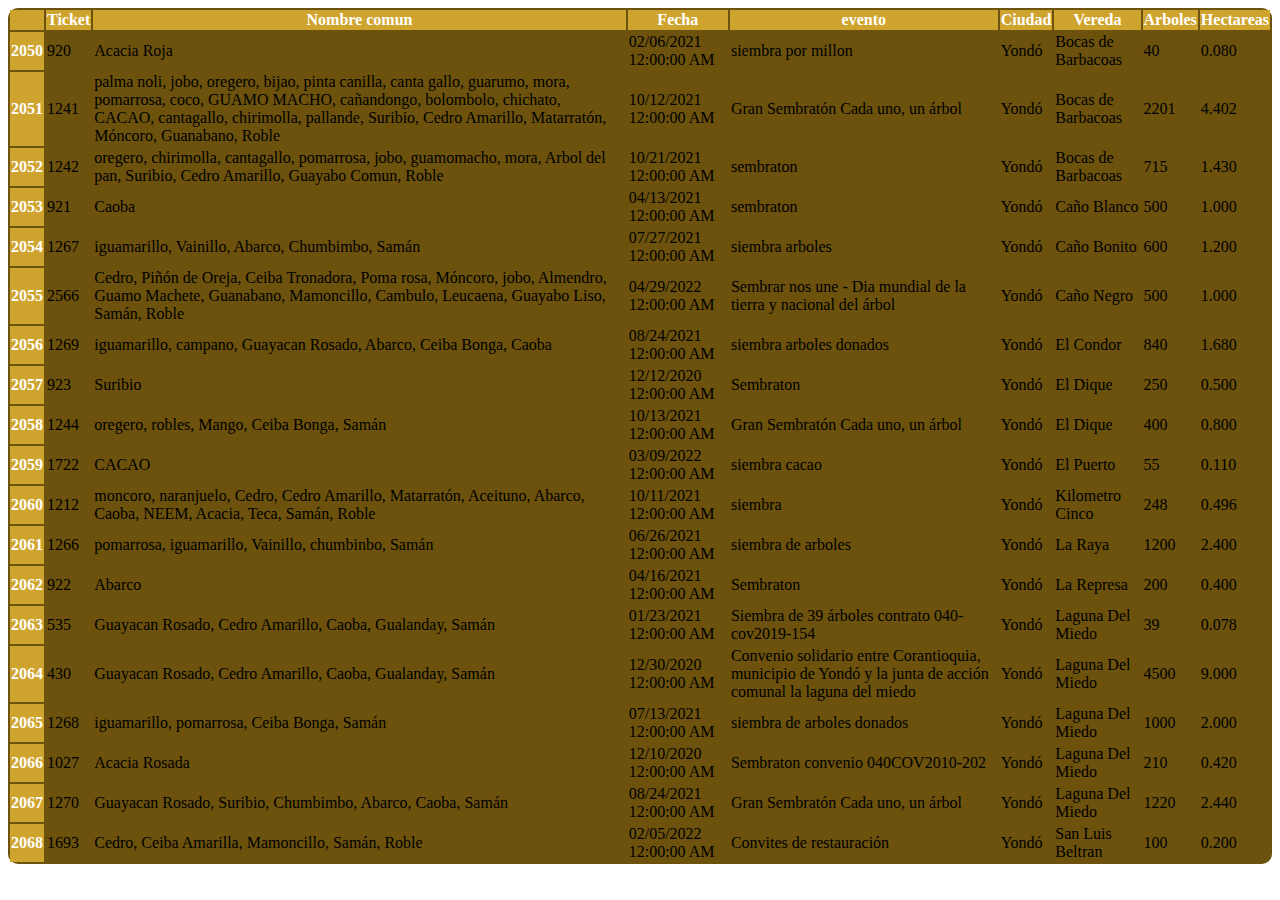
<file: tables/filtroSiembrasYondo.html>
<!DOCTYPE html>
        <html>
            <head>
                <meta charset="UTF-8">
                <title>tablas</title>
                <link href="https://cdn.jsdelivr.net/npm/bootstrap@5.3.2/dist/css/bootstrap.min.css" rel="stylesheet" integrity="sha384-T3c6CoIi6uLrA9TneNEoa7RxnatzjcDSCmG1MXxSR1GAsXEV/Dwwykc2MPK8M2HN" crossorigin="anonymous">
            </head>
            <style>
        /* Personalizar el estilo de la tabla */
        .tabla-personalizada {
            background-color:  #6c520c;
            border-radius: 10px;
        }
        .tabla-personalizada th {
            background-color: #cfa42e ;
            color: #ffffff;
        }
    </style>
        </html>
    
<table class="table tabla-personalizada">
<thead>
<tr>
<th></th>
<th>Ticket</th>
<th>Nombre comun</th>
<th>Fecha</th>
<th>evento</th>
<th>Ciudad</th>
<th>Vereda</th>
<th>Arboles</th>
<th>Hectareas</th>
</tr>
</thead>
<tbody>
<tr>
<th>2050</th>
<td>920</td>
<td>Acacia Roja</td>
<td>02/06/2021 12:00:00 AM</td>
<td>siembra por millon</td>
<td>Yondó</td>
<td>Bocas de Barbacoas</td>
<td>40</td>
<td>0.080</td>
</tr>
<tr>
<th>2051</th>
<td>1241</td>
<td>palma noli, jobo, oregero, bijao, pinta canilla, canta gallo, guarumo, mora, pomarrosa, coco, GUAMO MACHO, cañandongo, bolombolo, chichato, CACAO, cantagallo, chirimolla, pallande, Suribio, Cedro Amarillo, Matarratón, Móncoro, Guanabano, Roble</td>
<td>10/12/2021 12:00:00 AM</td>
<td>Gran Sembratón Cada uno, un árbol</td>
<td>Yondó</td>
<td>Bocas de Barbacoas</td>
<td>2201</td>
<td>4.402</td>
</tr>
<tr>
<th>2052</th>
<td>1242</td>
<td>oregero, chirimolla, cantagallo, pomarrosa, jobo, guamomacho, mora, Arbol del pan, Suribio, Cedro Amarillo, Guayabo Comun, Roble</td>
<td>10/21/2021 12:00:00 AM</td>
<td>sembraton</td>
<td>Yondó</td>
<td>Bocas de Barbacoas</td>
<td>715</td>
<td>1.430</td>
</tr>
<tr>
<th>2053</th>
<td>921</td>
<td>Caoba</td>
<td>04/13/2021 12:00:00 AM</td>
<td>sembraton</td>
<td>Yondó</td>
<td>Caño Blanco</td>
<td>500</td>
<td>1.000</td>
</tr>
<tr>
<th>2054</th>
<td>1267</td>
<td>iguamarillo, Vainillo, Abarco, Chumbimbo, Samán</td>
<td>07/27/2021 12:00:00 AM</td>
<td>siembra arboles</td>
<td>Yondó</td>
<td>Caño Bonito</td>
<td>600</td>
<td>1.200</td>
</tr>
<tr>
<th>2055</th>
<td>2566</td>
<td>Cedro, Piñón de Oreja, Ceiba Tronadora, Poma rosa, Móncoro, jobo, Almendro, Guamo Machete, Guanabano, Mamoncillo, Cambulo, Leucaena, Guayabo Liso, Samán, Roble</td>
<td>04/29/2022 12:00:00 AM</td>
<td>Sembrar nos une - Dia mundial de la tierra y nacional del árbol</td>
<td>Yondó</td>
<td>Caño Negro</td>
<td>500</td>
<td>1.000</td>
</tr>
<tr>
<th>2056</th>
<td>1269</td>
<td>iguamarillo, campano, Guayacan Rosado, Abarco, Ceiba Bonga, Caoba</td>
<td>08/24/2021 12:00:00 AM</td>
<td>siembra arboles donados</td>
<td>Yondó</td>
<td>El Condor</td>
<td>840</td>
<td>1.680</td>
</tr>
<tr>
<th>2057</th>
<td>923</td>
<td>Suribio</td>
<td>12/12/2020 12:00:00 AM</td>
<td>Sembraton</td>
<td>Yondó</td>
<td>El Dique</td>
<td>250</td>
<td>0.500</td>
</tr>
<tr>
<th>2058</th>
<td>1244</td>
<td>oregero, robles, Mango, Ceiba Bonga, Samán</td>
<td>10/13/2021 12:00:00 AM</td>
<td>Gran Sembratón Cada uno, un árbol</td>
<td>Yondó</td>
<td>El Dique</td>
<td>400</td>
<td>0.800</td>
</tr>
<tr>
<th>2059</th>
<td>1722</td>
<td>CACAO</td>
<td>03/09/2022 12:00:00 AM</td>
<td>siembra cacao</td>
<td>Yondó</td>
<td>El Puerto</td>
<td>55</td>
<td>0.110</td>
</tr>
<tr>
<th>2060</th>
<td>1212</td>
<td>moncoro, naranjuelo, Cedro, Cedro Amarillo, Matarratón, Aceituno, Abarco, Caoba, NEEM, Acacia, Teca, Samán, Roble</td>
<td>10/11/2021 12:00:00 AM</td>
<td>siembra</td>
<td>Yondó</td>
<td>Kilometro Cinco</td>
<td>248</td>
<td>0.496</td>
</tr>
<tr>
<th>2061</th>
<td>1266</td>
<td>pomarrosa, iguamarillo, Vainillo, chumbinbo, Samán</td>
<td>06/26/2021 12:00:00 AM</td>
<td>siembra de arboles</td>
<td>Yondó</td>
<td>La Raya</td>
<td>1200</td>
<td>2.400</td>
</tr>
<tr>
<th>2062</th>
<td>922</td>
<td>Abarco</td>
<td>04/16/2021 12:00:00 AM</td>
<td>Sembraton</td>
<td>Yondó</td>
<td>La Represa</td>
<td>200</td>
<td>0.400</td>
</tr>
<tr>
<th>2063</th>
<td>535</td>
<td>Guayacan Rosado, Cedro Amarillo, Caoba, Gualanday, Samán</td>
<td>01/23/2021 12:00:00 AM</td>
<td>Siembra de 39 árboles contrato 040-cov2019-154</td>
<td>Yondó</td>
<td>Laguna Del Miedo</td>
<td>39</td>
<td>0.078</td>
</tr>
<tr>
<th>2064</th>
<td>430</td>
<td>Guayacan Rosado, Cedro Amarillo, Caoba, Gualanday, Samán</td>
<td>12/30/2020 12:00:00 AM</td>
<td>Convenio solidario entre Corantioquia, municipio de Yondó y la junta de acción comunal la laguna del miedo</td>
<td>Yondó</td>
<td>Laguna Del Miedo</td>
<td>4500</td>
<td>9.000</td>
</tr>
<tr>
<th>2065</th>
<td>1268</td>
<td>iguamarillo, pomarrosa, Ceiba Bonga, Samán</td>
<td>07/13/2021 12:00:00 AM</td>
<td>siembra de arboles donados</td>
<td>Yondó</td>
<td>Laguna Del Miedo</td>
<td>1000</td>
<td>2.000</td>
</tr>
<tr>
<th>2066</th>
<td>1027</td>
<td>Acacia Rosada</td>
<td>12/10/2020 12:00:00 AM</td>
<td>Sembraton convenio 040COV2010-202</td>
<td>Yondó</td>
<td>Laguna Del Miedo</td>
<td>210</td>
<td>0.420</td>
</tr>
<tr>
<th>2067</th>
<td>1270</td>
<td>Guayacan Rosado, Suribio, Chumbimbo, Abarco, Caoba, Samán</td>
<td>08/24/2021 12:00:00 AM</td>
<td>Gran Sembratón Cada uno, un árbol</td>
<td>Yondó</td>
<td>Laguna Del Miedo</td>
<td>1220</td>
<td>2.440</td>
</tr>
<tr>
<th>2068</th>
<td>1693</td>
<td>Cedro, Ceiba Amarilla, Mamoncillo, Samán, Roble</td>
<td>02/05/2022 12:00:00 AM</td>
<td>Convites de restauración</td>
<td>Yondó</td>
<td>San Luis Beltran</td>
<td>100</td>
<td>0.200</td>
</tr>
</tbody>
</table>
</body>
</html>
</file>
<file: styles/styles.css>
/* Estilos para la barra de navegación */
.navbar {
    background-color: #f2faf2; 
    display: flex;
    justify-content: center; 
    padding: 0;
    position: fixed; 
    top: 0; 
    width: 100%; 
    z-index: 1000; 
}

.navbar-brand {
    font-size: 1.5rem;
    color: rgb(79, 158, 70);
    font-family: 'Lucida Sans', 'Lucida Sans Regular', 'Lucida Grande', 'Lucida Sans Unicode', Geneva, Verdana, sans-serif;
}

.navbar-nav {
    display: flex;
}

.navbar-nav .nav-item {
    margin: 0 10px; /* Agregar espacio entre los elementos */
}

.navbar-nav .nav-link {
    color: #0b0b0b; /* Cambiar el color del texto */
    font-size: 18px;
}
.navbar-nav .nav-item .nav-link {
    transition: background-color 0.3s; 
}

.navbar-nav .nav-item .nav-link:hover {
    background-color: rgb(79, 158, 70); 
}

/* Estilos para la sección de encabezado */
.header18 {
    
    background-size: 100%;
    background-position: center;
    color: #c2b457; /* Color del texto */
}

/* Estilos para la sección del artículo */
.article2 {
    padding: 50px 0; /* Añadir espacio alrededor del contenido */
}

.article2 img {
    border-radius: 10px; /* Agregar esquinas redondeadas a la imagen */
}

.article2 h1 {
    color: #e5bb32; /* Color del título */
    font-size: 2.5rem; /* Tamaño del título */
}

.article2 p {
    font-size: 1.1rem; /* Tamaño del texto */
}

.header-banner {
    position: relative;
    height: 500px; /* Ajusta la altura según tus necesidades */
    overflow: hidden;
}

.header-banner img {
    position: absolute;
    top: 0;
    left: 0;
    width: 100%;
    height: 100%;
    object-fit: cover;
}

.content-wrap {
    position: absolute;
    top: 50%;
    left: 50%;
    transform: translate(-50%, -50%);
    text-align: center;
    color: rgb(14, 14, 14);
}

.content-wrap h1 {
    font-size: 36px; 
}

.content-wrap p {
    font-size: 18px; 
    margin-bottom: 20px; 
}

.mbr-section-btn {
    margin-top: 20px; 
}
.cid-u2YJzxHFy7 {
    padding-top: 30px;
    padding-bottom: 30px;
    background-color: #000000;
    overflow: hidden;
  }
  .cid-u2YJzxHIcb {
    padding-top: 6rem;
    padding-bottom: 6rem;
    background-color: transparent;
  }
  .cid-u2YJzxHIcb .mbr-fallback-image.disabled {
    display: none;
  }
  .cid-u2YJzxHIcb .mbr-fallback-image {
    display: block;
    background-size: cover;
    background-position: center center;
    width: 100%;
    height: 100%;
    position: absolute;
    top: 0;
  }
  .cid-u2YJzxHIcb .row {
    justify-content: center;
  }
  .cid-u2YJzxHIcb .item {
    margin-bottom: 2rem;
  }
  
  .cid-u2YJzxHIcb .item .item-wrapper {
    display: flex;
    flex-direction: column;
    height: 100%;
    background: #ffffff;
    padding: 2.25rem;
  }
  
  .cid-u2YJzxHIcb .content-head {
    max-width: 800px;
  }
/* Estilos personalizados */
.container {
    padding: 20px;
}
.custom-container {
  margin-top: 50px; 
}
.card-title {
    color: #333;
    font-size: 24px;
    margin-bottom: 10px;
}
.mbr-text {
    color: #666;
    font-size: 18px;
}
.text-black {
    color: black;
    text-decoration: none;
}
.item-wrapper:hover {
    background-color: #f5f5f5;
}
.contact-section-container {
    background-color: #e3c364; /* Color del título */
    ; /* Color de fondo blanco */
    padding: 2px; /* Ajusta el relleno según sea necesario */
    border-radius: 10px; /* Bordes redondeados para el cuadro */
    box-shadow: 0 0 10px rgba(0, 0, 0, 0.1); /* Sombra suave */
    text-align: center; 
}

.contact-section-container .row {
    margin-top: 20px; 
}

.contact-section-container .item {
    margin-bottom: 20px; 
}
.cid-u2YJzxHAyc {
    padding-top: 6rem;
    padding-bottom: 6rem;
    background-color: #ffffff;
  }

  .cid-u2YJzxHAyc .item-subtitle {
    line-height: 1.2;
    color: #000000;
  }

  .cid-u2YJzxHAyc img,
  .cid-u2YJzxHAyc .item-img {
    width: 100%;
    height: 100%;
    height: 400px;
    object-fit: cover;
  }

  .cid-u2YJzxHAyc .item:focus,
  .cid-u2YJzxHAyc span:focus {
    outline: none;
  }

  .cid-u2YJzxHAyc .item {
    margin-bottom: 2rem;
  }

  @media (max-width: 767px) {
    .cid-u2YJzxHAyc .item {
      margin-bottom: 1rem;
    }
  }

  .cid-u2YJzxHAyc .item-wrapper {
    position: relative;
    border-radius: 4px;
    height: 100%;
    display: flex;
    flex-flow: column nowrap;
  }

  .cid-u2YJzxHAyc .mbr-section-title {
    color: #232323;
  }

  .cid-u2YJzxHAyc .mbr-text,
  .cid-u2YJzxHAyc .mbr-section-btn {
    color: #232323;
  }

  .cid-u2YJzxHAyc .item-title {
    color: #232323;
  }

  .cid-u2YJzxHAyc .content-head {
    max-width: 800px;
  }
  .creators-section {
    display: flex;
    justify-content: space-around; 
    align-items: center; 
    margin-top: 20px;
    margin-bottom: 10px; 
  }
  
  .creator {
    text-align: center;
  }
  
  .creator img {
    width: 70px;
    height: auto; 
  }
</file>
